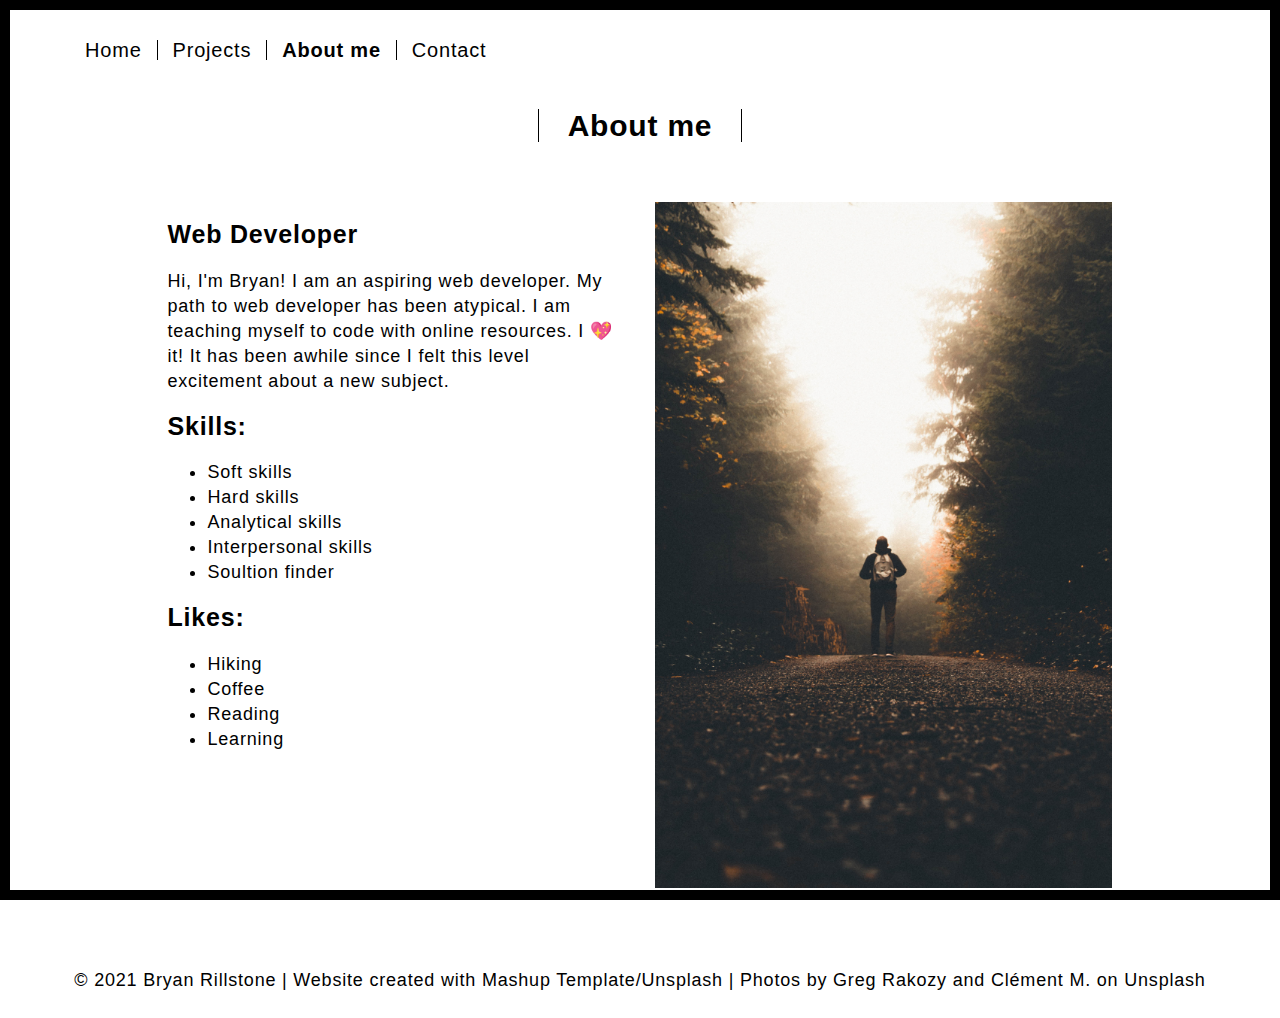
<file: about.html>
<!DOCTYPE html>
<html lang="en">

<head>
  <meta charset="UTF-8">
  <meta content="IE=edge" http-equiv="X-UA-Compatible">
  <meta content="width=device-width,initial-scale=1" name="viewport">
  <meta content="description" name="description">
  <meta name="google" content="notranslate" />
  <meta content="Mashup templates have been developped by Orson.io team" name="author">

  <!-- Disable tap highlight on IE -->
  <meta name="msapplication-tap-highlight" content="no">
  
  <link rel="apple-touch-icon" sizes="180x180" href="./assets/images/apple-icon-180x180.png">
  <link href="./assets/images/favicon.ico" rel="icon">

  <title>Bryan - Web Dev</title>  

<link href="./main.3f6952e4.css" rel="stylesheet"></head>

<body class="">
<div id="site-border-left"></div>
<div id="site-border-right"></div>
<div id="site-border-top"></div>
<div id="site-border-bottom"></div>
 <!-- Add your content of header -->
<header>
  <nav class="navbar  navbar-fixed-top navbar-default">
    <div class="container">
        <button type="button" class="navbar-toggle collapsed" data-toggle="collapse" data-target="#navbar-collapse" aria-expanded="false">
          <span class="sr-only">Toggle navigation</span>
          <span class="icon-bar"></span>
          <span class="icon-bar"></span>
          <span class="icon-bar"></span>
        </button>

      <div class="collapse navbar-collapse" id="navbar-collapse">
        <ul class="nav navbar-nav ">
          <li><a href="./index.html" title="">Home</a></li>
          <li><a href="./works.html" title="">Projects</a></li>
          <li><a href="./about.html" title="">About me</a></li>
          <li><a href="./contact.html" title="">Contact</a></li>
        </ul>


      </div> 
    </div>
  </nav>
</header>

<div class="section-container">
    <div class="container">
      <div class="row">
        <div class="col-xs-12">
          <div class="section-container-spacer text-center">
            <h1 class="h2">About me</h1>
          </div>
          
          <div class="row">
            <div class="col-md-10 col-md-offset-1">
              <div class="row">
                <div class="col-xs-12 col-md-6">
                  <h3>Web Developer</h3>
                  <p>
                    Hi, I'm Bryan! I am an aspiring web developer. My path to web developer has 
                    been atypical. I am teaching myself to code with online resources. I &#128150 
                    it! It has been awhile since I felt this level excitement 
                    about a new subject.
                  </p>
                  <h3 class="template-title-example">Skills:</h3>
                  <ul>
                    <li>Soft skills</li>
                    <li>Hard skills</li>
                    <li>Analytical skills</li>
                    <li>Interpersonal skills</li>
                    <li>Soultion finder</li>
                  </ul>
                  <h3>Likes:</h3>
                  <ul>
                    <li>Hiking</li>
                    <li>Coffee</li>
                    <li>Reading</li>
                    <li>Learning</li>
                  </ul>
                </div>
                <div class="col-xs-12 col-md-6">
                  <img src="./assets/images/hiker.jpg" class="img-responsive" alt="">
                </div>
              </div>
            </div>
          </div>
       </div>
      </div>
    </div>
  </div>


<footer class="footer-container text-center">
  <div class="container">
    <div class="row">
      <div class="col-xs-12">
        <p class="footer-p">
          © 2021 Bryan Rillstone | 
          Website created with <a href="http://www.mashup-template.com/" title="Create website with free html template">Mashup Template</a>/<a href="https://www.unsplash.com/" title="Beautiful Free Images">Unsplash</a> | Photos by <a href="https://unsplash.com/@grakozy?utm_source=unsplash&utm_medium=referral&utm_content=creditCopyText">Greg Rakozy</a> and <a href="https://unsplash.com/@cmreflections?utm_source=unsplash&utm_medium=referral&utm_content=creditCopyText">Clément M.</a> on <a href="https://unsplash.com/s/photos/hiker?utm_source=unsplash&utm_medium=referral&utm_content=creditCopyText">Unsplash</a>
        </p>
      </div>
    </div>
  </div>
</footer>

<script>
  document.addEventListener("DOMContentLoaded", function (event) {
     navActivePage();
  });
</script>

<!-- Google Analytics: change UA-XXXXX-X to be your site's ID 

<script>
  (function (i, s, o, g, r, a, m) {
    i['GoogleAnalyticsObject'] = r; i[r] = i[r] || function () {
      (i[r].q = i[r].q || []).push(arguments)
    }, i[r].l = 1 * new Date(); a = s.createElement(o),
      m = s.getElementsByTagName(o)[0]; a.async = 1; a.src = g; m.parentNode.insertBefore(a, m)
  })(window, document, 'script', '//www.google-analytics.com/analytics.js', 'ga');
  ga('create', 'UA-XXXXX-X', 'auto');
  ga('send', 'pageview');
</script>

--> <script type="text/javascript" src="./main.70a66962.js"></script></body>

</html>
</file>
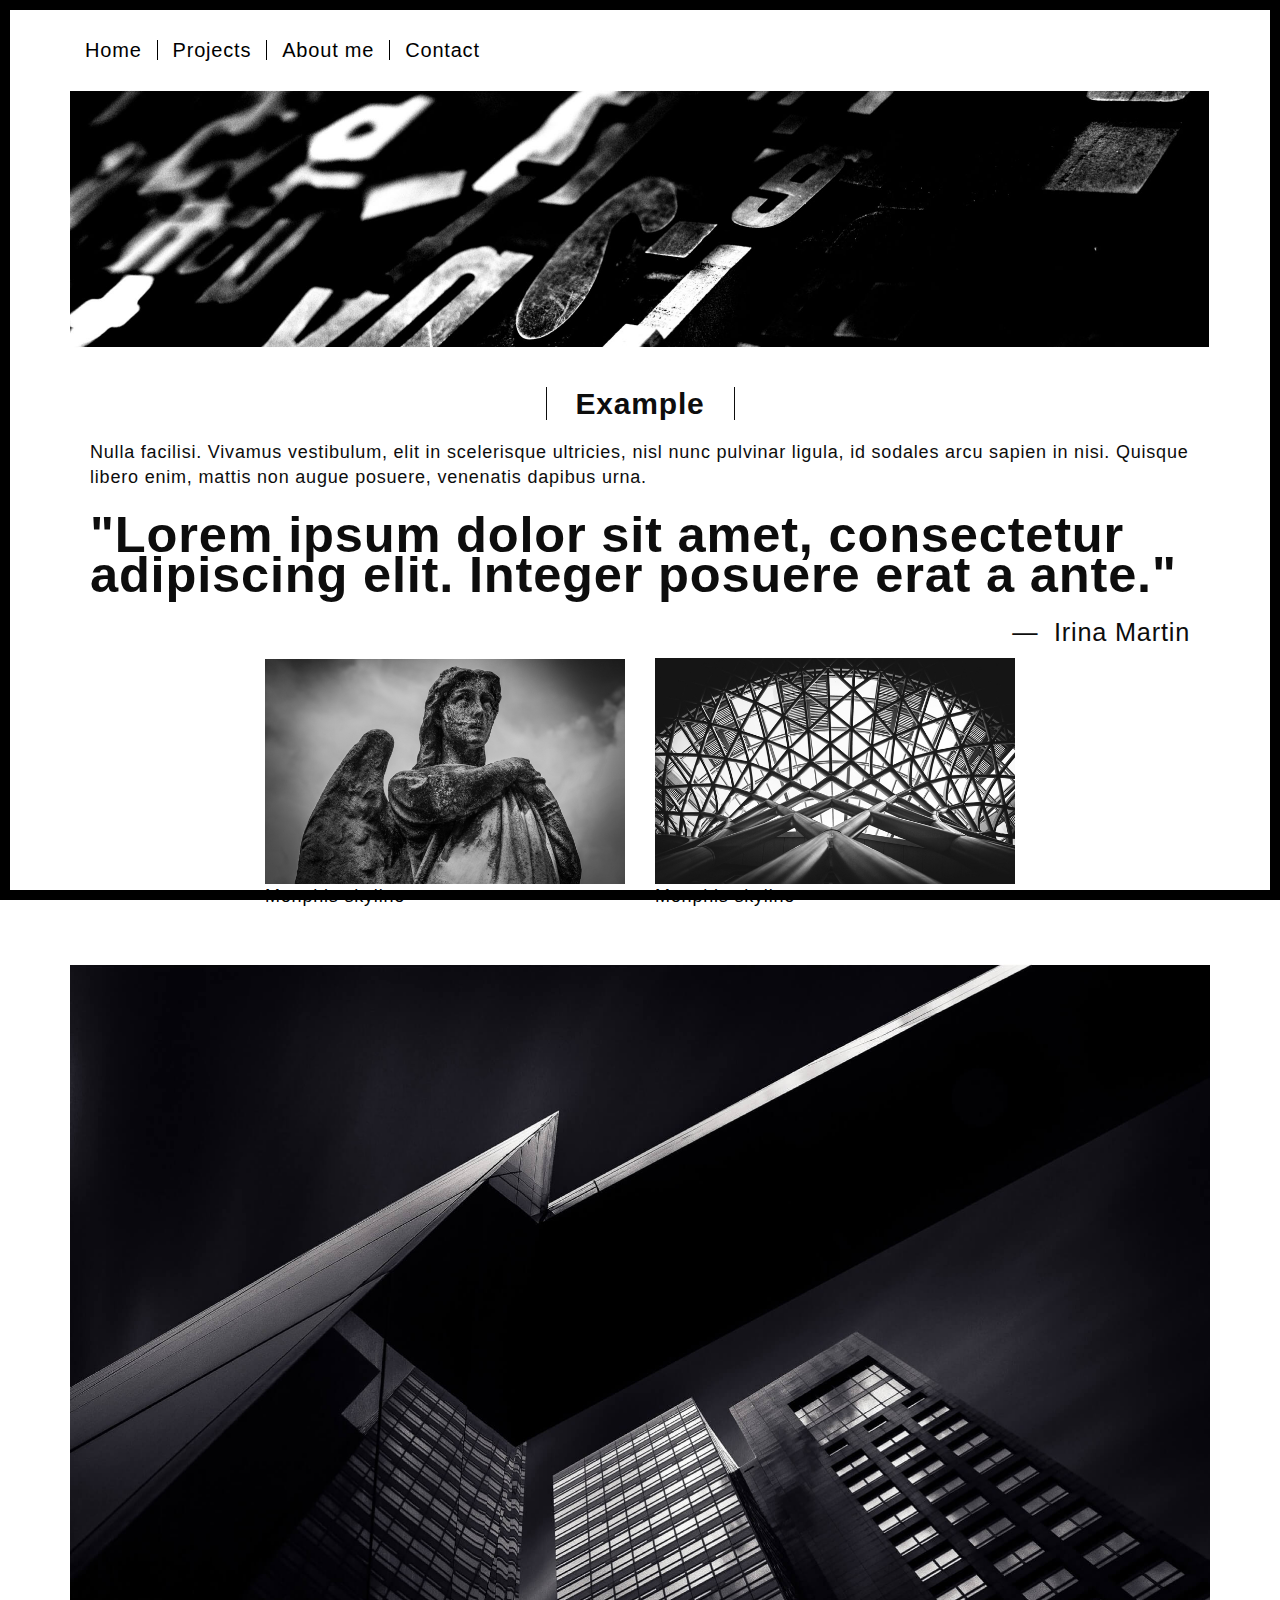
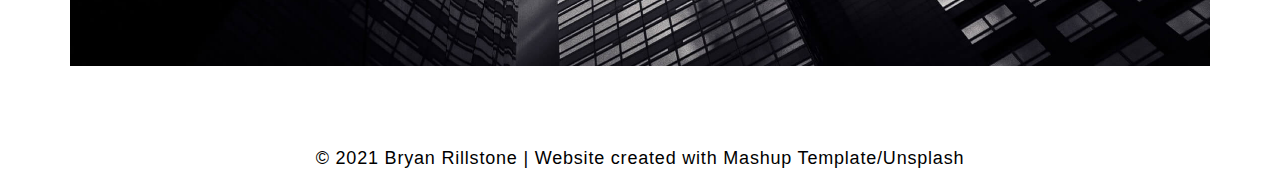
<file: work.html>
<!DOCTYPE html>
<html lang="en">

<head>
  <meta charset="UTF-8">
  <meta content="IE=edge" http-equiv="X-UA-Compatible">
  <meta content="width=device-width,initial-scale=1" name="viewport">
  <meta content="description" name="description">
  <meta name="google" content="notranslate" />
  <meta content="Mashup templates have been developped by Orson.io team" name="author">

  <!-- Disable tap highlight on IE -->
  <meta name="msapplication-tap-highlight" content="no">
  
  <link rel="apple-touch-icon" sizes="180x180" href="./assets/apple-icon-180x180.png">
  <link href="./assets/favicon.ico" rel="icon">

  <title>Bryan - Web Dev</title>  

<link href="./main.3f6952e4.css" rel="stylesheet"></head>

<body class="">
<div id="site-border-left"></div>
<div id="site-border-right"></div>
<div id="site-border-top"></div>
<div id="site-border-bottom"></div>
<!-- Add your content of header -->
<header>
  <nav class="navbar  navbar-fixed-top navbar-default">
    <div class="container">
        <button type="button" class="navbar-toggle collapsed" data-toggle="collapse" data-target="#navbar-collapse" aria-expanded="false">
          <span class="sr-only">Toggle navigation</span>
          <span class="icon-bar"></span>
          <span class="icon-bar"></span>
          <span class="icon-bar"></span>
        </button>

      <div class="collapse navbar-collapse" id="navbar-collapse">
        <ul class="nav navbar-nav ">
          <li><a href="./index.html" title="">Home</a></li>
          <li><a href="./works.html" title="">Projects</a></li>
          <li><a href="./about.html" title="">About me</a></li>
          <li><a href="./contact.html" title="">Contact</a></li>
        </ul>
      </div> 
    </div>
  </nav>
</header>
<div class="section-container">
  <div class="container">
    <div class="row">
      <div class="col-xs-12">
        <img src="./assets/images/work001-01.jpg" class="img-responsive" alt="">
        <div class="card-container">
          <div class="text-center">
            <h1 class="h2">Example</h1>
          </div>
          <p>Nulla facilisi. Vivamus vestibulum, elit in scelerisque ultricies, nisl nunc pulvinar ligula, id sodales arcu sapien in nisi. Quisque libero enim, mattis non augue posuere, venenatis dapibus urna.</p>

          <blockquote>
            <p>"Lorem ipsum dolor sit amet, consectetur adipiscing elit. Integer posuere erat a ante."</p>
            <small class="pull-right">Irina Martin</small>
          </blockquote>
        </div>
      </div>

      
      
      <div class="col-md-8 col-md-offset-2 section-container-spacer">
        <div class="row">
          <div class="col-xs-12 col-md-6">
            <img src="./assets/images/work001-02.jpg" class="img-responsive" alt="">
            <p>Menphis skyline</p>
          </div>
          <div class="col-xs-12 col-md-6">
            <img src="./assets/images/work001-03.jpg" class="img-responsive" alt="">
            <p>Menphis skyline</p>
          </div>
        </div>
      </div>

      <div class="col-xs-12">
        <img src="./assets/images/work001-04.jpg" class="img-responsive" alt="">
      </div>

    </div>
  </div>
</div>


<footer class="footer-container text-center">
  <div class="container">
    <div class="row">
      <div class="col-xs-12">
        <p  class="footer-p">© 2021 Bryan Rillstone | Website created with <a href="http://www.mashup-template.com/" title="Create website with free html template">Mashup Template</a>/<a href="https://www.unsplash.com/" title="Beautiful Free Images">Unsplash</a></p>
      </div>
    </div>
  </div>
</footer>

<script>
  document.addEventListener("DOMContentLoaded", function (event) {
     navActivePage();
  });
</script>

<!-- Google Analytics: change UA-XXXXX-X to be your site's ID 

<script>
  (function (i, s, o, g, r, a, m) {
    i['GoogleAnalyticsObject'] = r; i[r] = i[r] || function () {
      (i[r].q = i[r].q || []).push(arguments)
    }, i[r].l = 1 * new Date(); a = s.createElement(o),
      m = s.getElementsByTagName(o)[0]; a.async = 1; a.src = g; m.parentNode.insertBefore(a, m)
  })(window, document, 'script', '//www.google-analytics.com/analytics.js', 'ga');
  ga('create', 'UA-XXXXX-X', 'auto');
  ga('send', 'pageview');
</script>

--> <script type="text/javascript" src="./main.70a66962.js"></script></body>

</html>
</file>
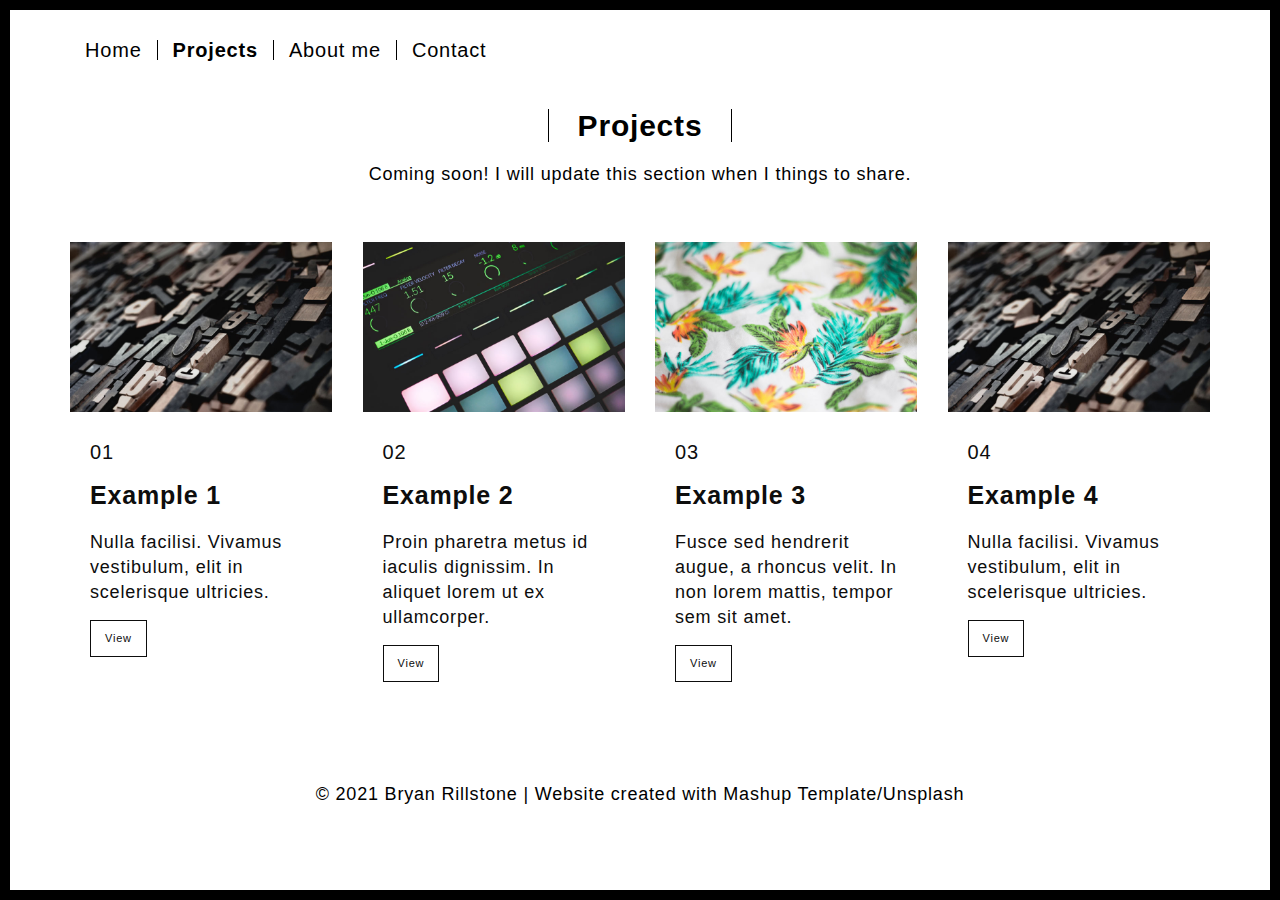
<file: works.html>
<!DOCTYPE html>
<html lang="en">

<head>
  <meta charset="UTF-8">
  <meta content="IE=edge" http-equiv="X-UA-Compatible">
  <meta content="width=device-width,initial-scale=1" name="viewport">
  <meta content="description" name="description">
  <meta name="google" content="notranslate" />
  <meta content="Mashup templates have been developped by Orson.io team" name="author">

  <!-- Disable tap highlight on IE -->
  <meta name="msapplication-tap-highlight" content="no">
  
  <link rel="apple-touch-icon" sizes="180x180" href="./assets/apple-icon-180x180.png">
  <link href="./assets/favicon.ico" rel="icon">

  <title>Bryan - Web Dev</title>  

<link href="./main.3f6952e4.css" rel="stylesheet"></head>

<body class="">
<div id="site-border-left"></div>
<div id="site-border-right"></div>
<div id="site-border-top"></div>
<div id="site-border-bottom"></div>
 <!-- Add your content of header -->
<header>
  <nav class="navbar  navbar-fixed-top navbar-default">
    <div class="container">
        <button type="button" class="navbar-toggle collapsed" data-toggle="collapse" data-target="#navbar-collapse" aria-expanded="false">
          <span class="sr-only">Toggle navigation</span>
          <span class="icon-bar"></span>
          <span class="icon-bar"></span>
          <span class="icon-bar"></span>
        </button>

      <div class="collapse navbar-collapse" id="navbar-collapse">
        <ul class="nav navbar-nav ">
          <li><a href="./index.html" title="">Home</a></li>
          <li><a href="./works.html" title="">Projects</a></li>
          <li><a href="./about.html" title="">About me</a></li>
          <li><a href="./contact.html" title="">Contact</a></li>
        </ul>
      </div> 
    </div>
  </nav>
</header>

<div class="section-container">
  <div class="container">
    <div class="row">
      <div class="col-sm-8 col-sm-offset-2 section-container-spacer">
        <div class="text-center">
          <h1 class="h2">Projects</h1>
          <p>
            Coming soon! I will update this section when I things to share.
          </p>
        </div>
      </div>
      <div class="col-md-12">
      <div id="myCarousel" class="carousel slide projects-carousel">
        <!-- Carousel items -->
        <div class="carousel-inner">
            <div class="item active">
                <div class="row">
                    <div class="col-sm-3">
                      <a href="./work.html" title="" class="black-image-project-hover">
                        <img src="./assets/images/work01-hover.jpg" alt="" class="img-responsive">
                      </a>
                      <div class="card-container card-container-lg">
                        <h4>01</h4>
                        <h3>Example 1</h3>
                        <p>
                          Nulla facilisi. Vivamus vestibulum, elit in scelerisque ultricies.
                        </p>
                        <a href="./work.html" title="" class="btn btn-default">View</a>
                      </div>
                    </div>
                    <div class="col-sm-3">
                      <a href="./work.html" title="" class="black-image-project-hover">
                        <img src="./assets/images/work02-hover.jpg" alt="" class="img-responsive">
                      </a>
                      <div class="card-container card-container-lg">
                        <h4>02</h4>
                        <h3>Example 2</h3>
                        <p>Proin pharetra metus id iaculis dignissim. In aliquet lorem ut ex ullamcorper.</p>
                        <a href="./work.html" title="" class="btn btn-default">View</a>
                      </div>
                    </div>
                    <div class="col-sm-3">
                      <a href="./work.html" title="" class="black-image-project-hover">
                        <img src="./assets/images/work03-hover.jpg" alt="" class="img-responsive">
                      </a>
                      <div class="card-container card-container-lg">
                        <h4>03</h4>
                        <h3>Example 3</h3>
                        <p>Fusce sed hendrerit augue, a rhoncus velit. In non lorem mattis, tempor sem sit amet.</p>
                        <a href="./work.html" title="" class="btn btn-default">View</a>
                      </div>
                    </div>
                    <div class="col-sm-3">
                      <a href="./work.html" title="" class="black-image-project-hover">
                        <img src="./assets/images/work01-hover.jpg" alt="" class="img-responsive">
                      </a>
                      <div class="card-container card-container-lg">
                        <h4>04</h4>
                        <h3>Example 4</h3>
                        <p>
                          Nulla facilisi. Vivamus vestibulum, elit in scelerisque ultricies.
                        </p>
                        <a href="./work.html" title="" class="btn btn-default">View</a>
                      </div>
                    </div>
                </div>
                <!--/row-->
            </div>
            <!--/item-->
        </div>
        <!--/carousel-inner--> 
     </div>
    <!--/myCarousel-->
    </div>
    </div>
  </div>
</div>


<footer class="footer-container text-center">
  <div class="container">
    <div class="row">
      <div class="col-xs-12">
        <p>© 2021 Bryan Rillstone | Website created with <a href="http://www.mashup-template.com/" title="Create website with free html template">Mashup Template</a>/<a href="https://www.unsplash.com/" title="Beautiful Free Images">Unsplash</a></p>
      </div>
    </div>
  </div>
</footer>

<script>
  document.addEventListener("DOMContentLoaded", function (event) {
     navActivePage();
  });
</script>

<!-- Google Analytics: change UA-XXXXX-X to be your site's ID 

<script>
  (function (i, s, o, g, r, a, m) {
    i['GoogleAnalyticsObject'] = r; i[r] = i[r] || function () {
      (i[r].q = i[r].q || []).push(arguments)
    }, i[r].l = 1 * new Date(); a = s.createElement(o),
      m = s.getElementsByTagName(o)[0]; a.async = 1; a.src = g; m.parentNode.insertBefore(a, m)
  })(window, document, 'script', '//www.google-analytics.com/analytics.js', 'ga');
  ga('create', 'UA-XXXXX-X', 'auto');
  ga('send', 'pageview');
</script>

--> <script type="text/javascript" src="./main.70a66962.js"></script></body>

</html>
</file>
<file: main.3f6952e4.css>
@import url(https://fonts.googleapis.com/css?family=Roboto:900|Roboto + Mono:300, 
    400, 
    700);
@import url(https://maxcdn.bootstrapcdn.com/font-awesome/4.7.0/css/font-awesome.min.css);

html {
    font-family: sans-serif;
    -ms-text-size-adjust: 100%;
    -webkit-text-size-adjust: 100%;
}
body {
    margin: 0;
}
article,
aside,
details,
figcaption,
figure,
footer,
header,
hgroup,
main,
menu,
nav,
section,
summary {
    display: block;
}
audio,
canvas,
progress,
video {
    display: inline-block;
    vertical-align: baseline;
}
audio:not([controls]) {
    display: none;
    height: 0;
}
[hidden],
template {
    display: none;
}
a {
    background-color: transparent;
    text-decoration: none;
    color: #000;
}
a:active,
a:hover {
    outline: 0;
}
abbr[title] {
    border-bottom: 1px dotted;
}
b,
strong {
    font-weight: 700;
}
dfn {
    font-style: italic;
}
h1 {
    font-size: 2em;
    margin: 0.67em 0;
}
mark {
    background: #ff0;
    color: #000;
}
small {
    font-size: 80%;
}
sub,
sup {
    font-size: 75%;
    line-height: 0;
    position: relative;
    vertical-align: baseline;
}
sup {
    top: -0.5em;
}
sub {
    bottom: -0.25em;
}
img {
    border: 0;
}
svg:not(:root) {
    overflow: hidden;
}
figure {
    margin: 1em 40px;
}
hr {
    box-sizing: content-box;
    height: 0;
}
pre {
    overflow: auto;
}
code,
kbd,
pre,
samp {
    font-family: monospace, monospace;
    font-size: 1em;
}
button,
input,
optgroup,
select,
textarea {
    color: inherit;
    font: inherit;
    margin: 0;
}
button {
    overflow: visible;
}
button,
select {
    text-transform: none;
}
button,
html input[type="button"],
input[type="reset"],
input[type="submit"] {
    -webkit-appearance: button;
    cursor: pointer;
}
button[disabled],
html input[disabled] {
    cursor: default;
}
button::-moz-focus-inner,
input::-moz-focus-inner {
    border: 0;
    padding: 0;
}
input {
    line-height: normal;
}
input[type="checkbox"],
input[type="radio"] {
    box-sizing: border-box;
    padding: 0;
}
input[type="number"]::-webkit-inner-spin-button,
input[type="number"]::-webkit-outer-spin-button {
    height: auto;
}
input[type="search"] {
    -webkit-appearance: textfield;
    box-sizing: content-box;
}
input[type="search"]::-webkit-search-cancel-button,
input[type="search"]::-webkit-search-decoration {
    -webkit-appearance: none;
}
fieldset {
    border: 1px solid silver;
    margin: 0 2px;
    padding: 0.35em 0.625em 0.75em;
}
textarea {
    overflow: auto;
}
optgroup {
    font-weight: 700;
}
table {
    border-collapse: collapse;
    border-spacing: 0;
}
td,
th {
    padding: 0;
}

/*! Source: https://github.com/h5bp/html5-boilerplate/blob/master/src/css/main.css */
@media print {
    *,
    :after,
    :before {
        background: transparent !important;
        color: #000 !important;
        box-shadow: none !important;
        text-shadow: none !important;
    }
    a,
    a:visited {
        text-decoration: underline;
    }
    a[href]:after {
        content: " (" attr(href) ")";
    }
    abbr[title]:after {
        content: " (" attr(title) ")";
    }
    a[href^="#"]:after,
    a[href^="javascript:"]:after {
        content: "";
    }
    blockquote,
    pre {
        border: 1px solid #999;
        page-break-inside: avoid;
    }
    thead {
        display: table-header-group;
    }
    img,
    tr {
        page-break-inside: avoid;
    }
    img {
        max-width: 100% !important;
    }
    h2,
    h3,
    p {
        orphans: 3;
        widows: 3;
    }
    h2,
    h3 {
        page-break-after: avoid;
    }
    .navbar {
        display: none;
    }
    .btn > .caret,
    .dropup > .btn > .caret {
        border-top-color: #000 !important;
    }
    .label {
        border: 1px solid #000;
    }
    .table {
        border-collapse: collapse !important;
    }
    .table td,
    .table th {
        background-color: #fff !important;
    }
    .table-bordered td,
    .table-bordered th {
        border: 1px solid #ddd !important;
    }
}
*,
:after,
:before {
    -webkit-box-sizing: border-box;
    -moz-box-sizing: border-box;
    box-sizing: border-box;
}
html {
    font-size: 10px;
    -webkit-tap-highlight-color: transparent;
}
body {
    font-family: Roboto Mono, Helvetica, Arial, sans-serif;
    font-size: 18px;
    line-height: 1.78;
    color: #000;
    background-color: #fff;
}
button,
input,
select,
textarea {
    font-family: inherit;
    font-size: inherit;
    line-height: inherit;
}

a:focus,
a:hover {
    color: #2c2c2e;
    text-decoration: underline;
}
a:focus {
    outline: 5px auto -webkit-focus-ring-color;
    outline-offset: -2px;
}
figure {
    margin: 0;
}
img {
    vertical-align: middle;
}
.img-responsive {
    display: block;
    max-width: 100%;
    height: auto;
}
.img-rounded {
    border-radius: 0;
}
.img-thumbnail {
    padding: 4px;
    line-height: 1.78;
    background-color: #fff;
    border: 1px solid #ddd;
    border-radius: 0;
    -webkit-transition: all 0.2s ease-in-out;
    -o-transition: all 0.2s ease-in-out;
    transition: all 0.2s ease-in-out;
    display: inline-block;
    max-width: 100%;
    height: auto;
}
.img-circle {
    border-radius: 50%;
}
hr {
    margin-top: 19px;
    margin-bottom: 19px;
    border: 0;
    border-top: 1px solid #eee;
}
.sr-only {
    position: absolute;
    width: 1px;
    height: 1px;
    margin: -1px;
    padding: 0;
    overflow: hidden;
    clip: rect(0, 0, 0, 0);
    border: 0;
}
.sr-only-focusable:active,
.sr-only-focusable:focus {
    position: static;
    width: auto;
    height: auto;
    margin: 0;
    overflow: visible;
    clip: auto;
}
[role="button"] {
    cursor: pointer;
}
.h1,
.h2,
.h3,
.h4,
.h5,
.h6,
h1,
h2,
h3,
h4,
h5,
h6 {
    font-family: Roboto Mono, Helvetica, Arial, sans-serif;
    font-weight: 700;
    line-height: 1.1;
    color: #000;
}
.h1 .small,
.h1 small,
.h2 .small,
.h2 small,
.h3 .small,
.h3 small,
.h4 .small,
.h4 small,
.h5 .small,
.h5 small,
.h6 .small,
.h6 small,
h1 .small,
h1 small,
h2 .small,
h2 small,
h3 .small,
h3 small,
h4 .small,
h4 small,
h5 .small,
h5 small,
h6 .small,
h6 small {
    font-weight: 400;
    line-height: 1;
    color: #777;
}
.h1,
.h2,
.h3,
h1,
h2,
h3 {
    margin-top: 19px;
    margin-bottom: 9.5px;
}
.h1 .small,
.h1 small,
.h2 .small,
.h2 small,
.h3 .small,
.h3 small,
h1 .small,
h1 small,
h2 .small,
h2 small,
h3 .small,
h3 small {
    font-size: 75%;
}
.h4,
.h5,
.h6,
h4,
h5,
h6 {
    margin-top: 9.5px;
    margin-bottom: 9.5px;
}
.h4 .small,
.h4 small,
.h5 .small,
.h5 small,
.h6 .small,
.h6 small,
h4 .small,
h4 small,
h5 .small,
h5 small,
h6 .small,
h6 small {
    font-size: 75%;
}
.h1,
h1 {
    font-size: 70px;
}
@media screen and (max-width: 768px) {
    h1 {
      font-size: 55px;
    }
}
.h2,
h2 {
    font-size: 30px;
}
.h3,
h3 {
    font-size: 20px;
}
.h4,
.h5,
h4,
h5 {
    font-size: 11px;
}
.h6,
h6 {
    font-size: 10px;
}
p {
    margin: 0 0 9.5px;
}
.lead {
    margin-bottom: 19px;
    font-size: 12px;
    font-weight: 300;
    line-height: 1.4;
}
@media (min-width: 768px) {
    .lead {
        font-size: 16.5px;
    }
}
.small,
small {
    font-size: 90%;
}
.mark,
mark {
    background-color: #fcf8e3;
    padding: 0.2em;
}
.text-left {
    text-align: left;
}
.text-right {
    text-align: right;
}
.text-center {
    text-align: center;
}
.text-justify {
    text-align: justify;
}
.text-nowrap {
    white-space: nowrap;
}
.text-lowercase {
    text-transform: lowercase;
}
.initialism,
.text-uppercase {
    text-transform: uppercase;
}
.text-capitalize {
    text-transform: capitalize;
}
.text-muted {
    color: #777;
}
.text-primary {
    color: #001aff;
}
a.text-primary:focus,
a.text-primary:hover {
    color: #0015cc;
}
.text-success {
    color: #fff;
}
a.text-success:focus,
a.text-success:hover {
    color: #e6e6e6;
}
.text-info {
    color: #31708f;
}
a.text-info:focus,
a.text-info:hover {
    color: #245269;
}
.text-warning {
    color: #8a6d3b;
}
a.text-warning:focus,
a.text-warning:hover {
    color: #66512c;
}
.text-danger {
    color: #fff;
}
a.text-danger:focus,
a.text-danger:hover {
    color: #e6e6e6;
}
.bg-primary {
    color: #fff;
    background-color: #001aff;
}
a.bg-primary:focus,
a.bg-primary:hover {
    background-color: #0015cc;
}
.bg-success,
a.bg-success:focus,
a.bg-success:hover {
    background-color: #000;
}
.bg-info {
    background-color: #d9edf7;
}
a.bg-info:focus,
a.bg-info:hover {
    background-color: #afd9ee;
}
.bg-warning {
    background-color: #fcf8e3;
}
a.bg-warning:focus,
a.bg-warning:hover {
    background-color: #f7ecb5;
}
.bg-danger {
    background-color: red;
}
a.bg-danger:focus,
a.bg-danger:hover {
    background-color: #c00;
}
.page-header {
    padding-bottom: 8.5px;
    margin: 38px 0 19px;
    border-bottom: 1px solid #eee;
}
ol,
ul {
    margin-top: 0;
    margin-bottom: 9.5px;
}
ol ol,
ol ul,
ul ol,
ul ul {
    margin-bottom: 0;
}
.list-inline,
.list-unstyled {
    padding-left: 0;
    list-style: none;
}
.list-inline {
    margin-left: -5px;
}
.list-inline > li {
    display: inline-block;
    padding-left: 5px;
    padding-right: 5px;
}
dl {
    margin-top: 0;
    margin-bottom: 19px;
}
dd,
dt {
    line-height: 1.78;
}
dt {
    font-weight: 700;
}
dd {
    margin-left: 0;
}
.dl-horizontal dd:after,
.dl-horizontal dd:before {
    content: " ";
    display: table;
}
.dl-horizontal dd:after {
    clear: both;
}
@media (min-width: 768px) {
    .dl-horizontal dt {
        float: left;
        width: 160px;
        clear: left;
        text-align: right;
        overflow: hidden;
        text-overflow: ellipsis;
        white-space: nowrap;
    }
    .dl-horizontal dd {
        margin-left: 180px;
    }
}
abbr[data-original-title],
abbr[title] {
    cursor: help;
    border-bottom: 1px dotted #777;
}
.initialism {
    font-size: 90%;
}
blockquote {
    padding: 9.5px 19px;
    margin: 0 0 19px;
    font-size: 13.75px;
    border-left: 5px solid #eee;
}
blockquote ol:last-child,
blockquote p:last-child,
blockquote ul:last-child {
    margin-bottom: 0;
}
blockquote .small,
blockquote footer,
blockquote small {
    display: block;
    font-size: 80%;
    line-height: 1.78;
    color: #777;
}
blockquote .small:before,
blockquote footer:before,
blockquote small:before {
    content: "\2014   \A0";
}
.blockquote-reverse,
blockquote.pull-right {
    padding-right: 15px;
    padding-left: 0;
    border-right: 5px solid #eee;
    border-left: 0;
    text-align: right;
}
.blockquote-reverse .small:before,
.blockquote-reverse footer:before,
.blockquote-reverse small:before,
blockquote.pull-right .small:before,
blockquote.pull-right footer:before,
blockquote.pull-right small:before {
    content: "";
}
.blockquote-reverse .small:after,
.blockquote-reverse footer:after,
.blockquote-reverse small:after,
blockquote.pull-right .small:after,
blockquote.pull-right footer:after,
blockquote.pull-right small:after {
    content: "\A0   \2014";
}
address {
    margin-bottom: 19px;
    font-style: normal;
    line-height: 1.78;
}
code,
kbd,
pre,
samp {
    font-family: Menlo, Monaco, Consolas, Courier New, monospace;
}
code {
    color: #c7254e;
    background-color: #f9f2f4;
}
code,
kbd {
    padding: 2px 4px;
    font-size: 90%;
    border-radius: 0;
}
kbd {
    color: #fff;
    background-color: #333;
    box-shadow: inset 0 -1px 0 rgba(0, 0, 0, 0.25);
}
kbd kbd {
    padding: 0;
    font-size: 100%;
    font-weight: 700;
    box-shadow: none;
}
pre {
    display: block;
    padding: 9px;
    margin: 0 0 9.5px;
    font-size: 10px;
    line-height: 1.78;
    word-break: break-all;
    word-wrap: break-word;
    color: #333;
    background-color: #f5f5f5;
    border: 1px solid #ccc;
    border-radius: 0;
}
pre code {
    padding: 0;
    font-size: inherit;
    color: inherit;
    white-space: pre-wrap;
    background-color: transparent;
    border-radius: 0;
}
.pre-scrollable {
    max-height: 340px;
    overflow-y: scroll;
}
.container {
    margin-right: auto;
    margin-left: auto;
    padding-left: 15px;
    padding-right: 15px;
}
.container:after,
.container:before {
    content: " ";
    display: table;
}
.container:after {
    clear: both;
}
@media (min-width: 768px) {
    .container {
        width: 750px;
    }
}
@media (min-width: 992px) {
    .container {
        width: 970px;
    }
}
@media (min-width: 1200px) {
    .container {
        width: 1170px;
    }
}
.container-fluid {
    margin-right: auto;
    margin-left: auto;
    padding-left: 15px;
    padding-right: 15px;
}
.container-fluid:after,
.container-fluid:before {
    content: " ";
    display: table;
}
.container-fluid:after {
    clear: both;
}
.row {
    margin-left: -15px;
    margin-right: -15px;
}
.row:after,
.row:before {
    content: " ";
    display: table;
}
.row:after {
    clear: both;
}
.col-lg-1,
.col-lg-2,
.col-lg-3,
.col-lg-4,
.col-lg-5,
.col-lg-6,
.col-lg-7,
.col-lg-8,
.col-lg-9,
.col-lg-10,
.col-lg-11,
.col-lg-12,
.col-md-1,
.col-md-2,
.col-md-3,
.col-md-4,
.col-md-5,
.col-md-6,
.col-md-7,
.col-md-8,
.col-md-9,
.col-md-10,
.col-md-11,
.col-md-12,
.col-sm-1,
.col-sm-2,
.col-sm-3,
.col-sm-4,
.col-sm-5,
.col-sm-6,
.col-sm-7,
.col-sm-8,
.col-sm-9,
.col-sm-10,
.col-sm-11,
.col-sm-12,
.col-xs-1,
.col-xs-2,
.col-xs-3,
.col-xs-4,
.col-xs-5,
.col-xs-6,
.col-xs-7,
.col-xs-8,
.col-xs-9,
.col-xs-10,
.col-xs-11,
.col-xs-12 {
    position: relative;
    min-height: 1px;
    padding-left: 15px;
    padding-right: 15px;
}

.col-xs-1,
.col-xs-2,
.col-xs-3,
.col-xs-4,
.col-xs-5,
.col-xs-6,
.col-xs-7,
.col-xs-8,
.col-xs-9,
.col-xs-10,
.col-xs-11,
.col-xs-12 {
    float: left;
}
.col-xs-1 {
    width: 8.33333%;
}
.col-xs-2 {
    width: 16.66667%;
}
.col-xs-3 {
    width: 25%;
}
.col-xs-4 {
    width: 33.33333%;
}
.col-xs-5 {
    width: 41.66667%;
}
.col-xs-6 {
    width: 50%;
}
.col-xs-7 {
    width: 58.33333%;
}
.col-xs-8 {
    width: 66.66667%;
}
.col-xs-9 {
    width: 75%;
}
.col-xs-10 {
    width: 83.33333%;
}
.col-xs-11 {
    width: 91.66667%;
}
.col-xs-12 {
    width: 100%;
}
.col-xs-pull-0 {
    right: auto;
}
.col-xs-pull-1 {
    right: 8.33333%;
}
.col-xs-pull-2 {
    right: 16.66667%;
}
.col-xs-pull-3 {
    right: 25%;
}
.col-xs-pull-4 {
    right: 33.33333%;
}
.col-xs-pull-5 {
    right: 41.66667%;
}
.col-xs-pull-6 {
    right: 50%;
}
.col-xs-pull-7 {
    right: 58.33333%;
}
.col-xs-pull-8 {
    right: 66.66667%;
}
.col-xs-pull-9 {
    right: 75%;
}
.col-xs-pull-10 {
    right: 83.33333%;
}
.col-xs-pull-11 {
    right: 91.66667%;
}
.col-xs-pull-12 {
    right: 100%;
}
.col-xs-push-0 {
    left: auto;
}
.col-xs-push-1 {
    left: 8.33333%;
}
.col-xs-push-2 {
    left: 16.66667%;
}
.col-xs-push-3 {
    left: 25%;
}
.col-xs-push-4 {
    left: 33.33333%;
}
.col-xs-push-5 {
    left: 41.66667%;
}
.col-xs-push-6 {
    left: 50%;
}
.col-xs-push-7 {
    left: 58.33333%;
}
.col-xs-push-8 {
    left: 66.66667%;
}
.col-xs-push-9 {
    left: 75%;
}
.col-xs-push-10 {
    left: 83.33333%;
}
.col-xs-push-11 {
    left: 91.66667%;
}
.col-xs-push-12 {
    left: 100%;
}
.col-xs-offset-0 {
    margin-left: 0;
}
.col-xs-offset-1 {
    margin-left: 8.33333%;
}
.col-xs-offset-2 {
    margin-left: 16.66667%;
}
.col-xs-offset-3 {
    margin-left: 25%;
}
.col-xs-offset-4 {
    margin-left: 33.33333%;
}
.col-xs-offset-5 {
    margin-left: 41.66667%;
}
.col-xs-offset-6 {
    margin-left: 50%;
}
.col-xs-offset-7 {
    margin-left: 58.33333%;
}
.col-xs-offset-8 {
    margin-left: 66.66667%;
}
.col-xs-offset-9 {
    margin-left: 75%;
}
.col-xs-offset-10 {
    margin-left: 83.33333%;
}
.col-xs-offset-11 {
    margin-left: 91.66667%;
}
.col-xs-offset-12 {
    margin-left: 100%;
}
@media (min-width: 768px) {
    .col-sm-1,
    .col-sm-2,
    .col-sm-3,
    .col-sm-5,
    .col-sm-6,
    .col-sm-7,
    .col-sm-9,
    .col-sm-10,
    .col-sm-11,
    .col-sm-12 {
        float: right;
    }
    .col-sm-8,
    .col-sm-4,
    .col-sm-3 {
        float: left;
    }
    .col-sm-1 {
        width: 8.33333%;
    }
    .col-sm-2 {
        width: 16.66667%;
    }
    .col-sm-3 {
        width: 25%;
    }
    .col-sm-4 {
        width: 33.33333%;
    }
    .col-sm-5 {
        width: 41.66667%;
    }
    .col-sm-6 {
        width: 50%;
    }
    .col-sm-7 {
        width: 58.33333%;
    }
    .col-sm-8 {
        width: 66.66667%;
    }
    .col-sm-9 {
        width: 75%;
    }
    .col-sm-10 {
        width: 83.33333%;
    }
    .col-sm-11 {
        width: 91.66667%;
    }
    .col-sm-12 {
        width: 100%;
    }
    .col-sm-pull-0 {
        right: auto;
    }
    .col-sm-pull-1 {
        right: 8.33333%;
    }
    .col-sm-pull-2 {
        right: 16.66667%;
    }
    .col-sm-pull-3 {
        right: 25%;
    }
    .col-sm-pull-4 {
        right: 33.33333%;
    }
    .col-sm-pull-5 {
        right: 41.66667%;
    }
    .col-sm-pull-6 {
        right: 50%;
    }
    .col-sm-pull-7 {
        right: 58.33333%;
    }
    .col-sm-pull-8 {
        right: 66.66667%;
    }
    .col-sm-pull-9 {
        right: 75%;
    }
    .col-sm-pull-10 {
        right: 83.33333%;
    }
    .col-sm-pull-11 {
        right: 91.66667%;
    }
    .col-sm-pull-12 {
        right: 100%;
    }
    .col-sm-push-0 {
        left: auto;
    }
    .col-sm-push-1 {
        left: 8.33333%;
    }
    .col-sm-push-2 {
        left: 16.66667%;
    }
    .col-sm-push-3 {
        left: 25%;
    }
    .col-sm-push-4 {
        left: 33.33333%;
    }
    .col-sm-push-5 {
        left: 41.66667%;
    }
    .col-sm-push-6 {
        left: 50%;
    }
    .col-sm-push-7 {
        left: 58.33333%;
    }
    .col-sm-push-8 {
        left: 66.66667%;
    }
    .col-sm-push-9 {
        left: 75%;
    }
    .col-sm-push-10 {
        left: 83.33333%;
    }
    .col-sm-push-11 {
        left: 91.66667%;
    }
    .col-sm-push-12 {
        left: 100%;
    }
    .col-sm-offset-0 {
        margin-left: 0;
    }
    .col-sm-offset-1 {
        margin-left: 8.33333%;
    }
    .col-sm-offset-2 {
        margin-left: 16.66667%;
    }
    .col-sm-offset-3 {
        margin-left: 25%;
    }
    .col-sm-offset-4 {
        margin-left: 33.33333%;
    }
    .col-sm-offset-5 {
        margin-left: 41.66667%;
    }
    .col-sm-offset-6 {
        margin-left: 50%;
    }
    .col-sm-offset-7 {
        margin-left: 58.33333%;
    }
    .col-sm-offset-8 {
        margin-left: 66.66667%;
    }
    .col-sm-offset-9 {
        margin-left: 75%;
    }
    .col-sm-offset-10 {
        margin-left: 83.33333%;
    }
    .col-sm-offset-11 {
        margin-left: 91.66667%;
    }
    .col-sm-offset-12 {
        margin-left: 100%;
    }
}
@media (min-width: 992px) {
    .col-md-1,
    .col-md-2,
    .col-md-3,
    .col-md-4,
    .col-md-5,
    .col-md-6,
    .col-md-7,
    .col-md-8,
    .col-md-9,
    .col-md-10,
    .col-md-11,
    .col-md-12 {
        float: left;
    }
    .col-md-1 {
        width: 8.33333%;
    }
    .col-md-2 {
        width: 16.66667%;
    }
    .col-md-3 {
        width: 25%;
    }
    .col-md-4 {
        width: 33.33333%;
    }
    .col-md-5 {
        width: 41.66667%;
    }
    .col-md-6 {
        width: 50%;
    }
    .col-md-7 {
        width: 58.33333%;
    }
    .col-md-8 {
        width: 66.66667%;
    }
    .col-md-9 {
        width: 75%;
    }
    .col-md-10 {
        width: 83.33333%;
    }
    .col-md-11 {
        width: 91.66667%;
    }
    .col-md-12 {
        width: 100%;
    }
    .col-md-pull-0 {
        right: auto;
    }
    .col-md-pull-1 {
        right: 8.33333%;
    }
    .col-md-pull-2 {
        right: 16.66667%;
    }
    .col-md-pull-3 {
        right: 25%;
    }
    .col-md-pull-4 {
        right: 33.33333%;
    }
    .col-md-pull-5 {
        right: 41.66667%;
    }
    .col-md-pull-6 {
        right: 50%;
    }
    .col-md-pull-7 {
        right: 58.33333%;
    }
    .col-md-pull-8 {
        right: 66.66667%;
    }
    .col-md-pull-9 {
        right: 75%;
    }
    .col-md-pull-10 {
        right: 83.33333%;
    }
    .col-md-pull-11 {
        right: 91.66667%;
    }
    .col-md-pull-12 {
        right: 100%;
    }
    .col-md-push-0 {
        left: auto;
    }
    .col-md-push-1 {
        left: 8.33333%;
    }
    .col-md-push-2 {
        left: 16.66667%;
    }
    .col-md-push-3 {
        left: 25%;
    }
    .col-md-push-4 {
        left: 33.33333%;
    }
    .col-md-push-5 {
        left: 41.66667%;
    }
    .col-md-push-6 {
        left: 50%;
    }
    .col-md-push-7 {
        left: 58.33333%;
    }
    .col-md-push-8 {
        left: 66.66667%;
    }
    .col-md-push-9 {
        left: 75%;
    }
    .col-md-push-10 {
        left: 83.33333%;
    }
    .col-md-push-11 {
        left: 91.66667%;
    }
    .col-md-push-12 {
        left: 100%;
    }
    .col-md-offset-0 {
        margin-left: 0;
    }
    .col-md-offset-1 {
        margin-left: 8.33333%;
    }
    .col-md-offset-2 {
        margin-left: 16.66667%;
    }
    .col-md-offset-3 {
        margin-left: 25%;
    }
    .col-md-offset-4 {
        margin-left: 33.33333%;
    }
    .col-md-offset-5 {
        margin-left: 41.66667%;
    }
    .col-md-offset-6 {
        margin-left: 50%;
    }
    .col-md-offset-7 {
        margin-left: 58.33333%;
    }
    .col-md-offset-8 {
        margin-left: 66.66667%;
    }
    .col-md-offset-9 {
        margin-left: 75%;
    }
    .col-md-offset-10 {
        margin-left: 83.33333%;
    }
    .col-md-offset-11 {
        margin-left: 91.66667%;
    }
    .col-md-offset-12 {
        margin-left: 100%;
    }
}
@media (min-width: 1200px) {
    .col-lg-1,
    .col-lg-2,
    .col-lg-3,
    .col-lg-4,
    .col-lg-5,
    .col-lg-6,
    .col-lg-7,
    .col-lg-8,
    .col-lg-9,
    .col-lg-10,
    .col-lg-11,
    .col-lg-12 {
        float: left;
    }
    .col-lg-1 {
        width: 8.33333%;
    }
    .col-lg-2 {
        width: 16.66667%;
    }
    .col-lg-3 {
        width: 25%;
    }
    .col-lg-4 {
        width: 33.33333%;
    }
    .col-lg-5 {
        width: 41.66667%;
    }
    .col-lg-6 {
        width: 50%;
    }
    .col-lg-7 {
        width: 58.33333%;
    }
    .col-lg-8 {
        width: 66.66667%;
    }
    .col-lg-9 {
        width: 75%;
    }
    .col-lg-10 {
        width: 83.33333%;
    }
    .col-lg-11 {
        width: 91.66667%;
    }
    .col-lg-12 {
        width: 100%;
    }
    .col-lg-pull-0 {
        right: auto;
    }
    .col-lg-pull-1 {
        right: 8.33333%;
    }
    .col-lg-pull-2 {
        right: 16.66667%;
    }
    .col-lg-pull-3 {
        right: 25%;
    }
    .col-lg-pull-4 {
        right: 33.33333%;
    }
    .col-lg-pull-5 {
        right: 41.66667%;
    }
    .col-lg-pull-6 {
        right: 50%;
    }
    .col-lg-pull-7 {
        right: 58.33333%;
    }
    .col-lg-pull-8 {
        right: 66.66667%;
    }
    .col-lg-pull-9 {
        right: 75%;
    }
    .col-lg-pull-10 {
        right: 83.33333%;
    }
    .col-lg-pull-11 {
        right: 91.66667%;
    }
    .col-lg-pull-12 {
        right: 100%;
    }
    .col-lg-push-0 {
        left: auto;
    }
    .col-lg-push-1 {
        left: 8.33333%;
    }
    .col-lg-push-2 {
        left: 16.66667%;
    }
    .col-lg-push-3 {
        left: 25%;
    }
    .col-lg-push-4 {
        left: 33.33333%;
    }
    .col-lg-push-5 {
        left: 41.66667%;
    }
    .col-lg-push-6 {
        left: 50%;
    }
    .col-lg-push-7 {
        left: 58.33333%;
    }
    .col-lg-push-8 {
        left: 66.66667%;
    }
    .col-lg-push-9 {
        left: 75%;
    }
    .col-lg-push-10 {
        left: 83.33333%;
    }
    .col-lg-push-11 {
        left: 91.66667%;
    }
    .col-lg-push-12 {
        left: 100%;
    }
    .col-lg-offset-0 {
        margin-left: 0;
    }
    .col-lg-offset-1 {
        margin-left: 8.33333%;
    }
    .col-lg-offset-2 {
        margin-left: 16.66667%;
    }
    .col-lg-offset-3 {
        margin-left: 25%;
    }
    .col-lg-offset-4 {
        margin-left: 33.33333%;
    }
    .col-lg-offset-5 {
        margin-left: 41.66667%;
    }
    .col-lg-offset-6 {
        margin-left: 50%;
    }
    .col-lg-offset-7 {
        margin-left: 58.33333%;
    }
    .col-lg-offset-8 {
        margin-left: 66.66667%;
    }
    .col-lg-offset-9 {
        margin-left: 75%;
    }
    .col-lg-offset-10 {
        margin-left: 83.33333%;
    }
    .col-lg-offset-11 {
        margin-left: 91.66667%;
    }
    .col-lg-offset-12 {
        margin-left: 100%;
    }
}
table {
    background-color: transparent;
}
caption {
    padding-top: 8px;
    padding-bottom: 8px;
    color: #777;
}
caption,
th {
    text-align: left;
}
.table {
    width: 100%;
    max-width: 100%;
    margin-bottom: 19px;
}
.table > tbody > tr > td,
.table > tbody > tr > th,
.table > tfoot > tr > td,
.table > tfoot > tr > th,
.table > thead > tr > td,
.table > thead > tr > th {
    padding: 8px;
    line-height: 1.78;
    vertical-align: top;
    border-top: 1px solid #ddd;
}
.table > thead > tr > th {
    vertical-align: bottom;
    border-bottom: 2px solid #ddd;
}
.table > caption + thead > tr:first-child > td,
.table > caption + thead > tr:first-child > th,
.table > colgroup + thead > tr:first-child > td,
.table > colgroup + thead > tr:first-child > th,
.table > thead:first-child > tr:first-child > td,
.table > thead:first-child > tr:first-child > th {
    border-top: 0;
}
.table > tbody + tbody {
    border-top: 2px solid #ddd;
}
.table .table {
    background-color: #fff;
}
.table-condensed > tbody > tr > td,
.table-condensed > tbody > tr > th,
.table-condensed > tfoot > tr > td,
.table-condensed > tfoot > tr > th,
.table-condensed > thead > tr > td,
.table-condensed > thead > tr > th {
    padding: 5px;
}
.table-bordered,
.table-bordered > tbody > tr > td,
.table-bordered > tbody > tr > th,
.table-bordered > tfoot > tr > td,
.table-bordered > tfoot > tr > th,
.table-bordered > thead > tr > td,
.table-bordered > thead > tr > th {
    border: 1px solid #ddd;
}
.table-bordered > thead > tr > td,
.table-bordered > thead > tr > th {
    border-bottom-width: 2px;
}
.table-striped > tbody > tr:nth-of-type(odd) {
    background-color: #f9f9f9;
}
.table-hover > tbody > tr:hover {
    background-color: #f5f5f5;
}
table col[class*="col-"] {
    position: static;
    float: none;
    display: table-column;
}
table td[class*="col-"],
table th[class*="col-"] {
    position: static;
    float: none;
    display: table-cell;
}
.table > tbody > tr.active > td,
.table > tbody > tr.active > th,
.table > tbody > tr > td.active,
.table > tbody > tr > th.active,
.table > tfoot > tr.active > td,
.table > tfoot > tr.active > th,
.table > tfoot > tr > td.active,
.table > tfoot > tr > th.active,
.table > thead > tr.active > td,
.table > thead > tr.active > th,
.table > thead > tr > td.active,
.table > thead > tr > th.active {
    background-color: #f5f5f5;
}
.table-hover > tbody > tr.active:hover > td,
.table-hover > tbody > tr.active:hover > th,
.table-hover > tbody > tr:hover > .active,
.table-hover > tbody > tr > td.active:hover,
.table-hover > tbody > tr > th.active:hover {
    background-color: #e8e8e8;
}
.table-hover > tbody > tr.success:hover > td,
.table-hover > tbody > tr.success:hover > th,
.table-hover > tbody > tr:hover > .success,
.table-hover > tbody > tr > td.success:hover,
.table-hover > tbody > tr > th.success:hover,
.table > tbody > tr.success > td,
.table > tbody > tr.success > th,
.table > tbody > tr > td.success,
.table > tbody > tr > th.success,
.table > tfoot > tr.success > td,
.table > tfoot > tr.success > th,
.table > tfoot > tr > td.success,
.table > tfoot > tr > th.success,
.table > thead > tr.success > td,
.table > thead > tr.success > th,
.table > thead > tr > td.success,
.table > thead > tr > th.success {
    background-color: #000;
}
.table > tbody > tr.info > td,
.table > tbody > tr.info > th,
.table > tbody > tr > td.info,
.table > tbody > tr > th.info,
.table > tfoot > tr.info > td,
.table > tfoot > tr.info > th,
.table > tfoot > tr > td.info,
.table > tfoot > tr > th.info,
.table > thead > tr.info > td,
.table > thead > tr.info > th,
.table > thead > tr > td.info,
.table > thead > tr > th.info {
    background-color: #d9edf7;
}
.table-hover > tbody > tr.info:hover > td,
.table-hover > tbody > tr.info:hover > th,
.table-hover > tbody > tr:hover > .info,
.table-hover > tbody > tr > td.info:hover,
.table-hover > tbody > tr > th.info:hover {
    background-color: #c4e3f3;
}
.table > tbody > tr.warning > td,
.table > tbody > tr.warning > th,
.table > tbody > tr > td.warning,
.table > tbody > tr > th.warning,
.table > tfoot > tr.warning > td,
.table > tfoot > tr.warning > th,
.table > tfoot > tr > td.warning,
.table > tfoot > tr > th.warning,
.table > thead > tr.warning > td,
.table > thead > tr.warning > th,
.table > thead > tr > td.warning,
.table > thead > tr > th.warning {
    background-color: #fcf8e3;
}
.table-hover > tbody > tr.warning:hover > td,
.table-hover > tbody > tr.warning:hover > th,
.table-hover > tbody > tr:hover > .warning,
.table-hover > tbody > tr > td.warning:hover,
.table-hover > tbody > tr > th.warning:hover {
    background-color: #faf2cc;
}
.table > tbody > tr.danger > td,
.table > tbody > tr.danger > th,
.table > tbody > tr > td.danger,
.table > tbody > tr > th.danger,
.table > tfoot > tr.danger > td,
.table > tfoot > tr.danger > th,
.table > tfoot > tr > td.danger,
.table > tfoot > tr > th.danger,
.table > thead > tr.danger > td,
.table > thead > tr.danger > th,
.table > thead > tr > td.danger,
.table > thead > tr > th.danger {
    background-color: red;
}
.table-hover > tbody > tr.danger:hover > td,
.table-hover > tbody > tr.danger:hover > th,
.table-hover > tbody > tr:hover > .danger,
.table-hover > tbody > tr > td.danger:hover,
.table-hover > tbody > tr > th.danger:hover {
    background-color: #e60000;
}
.table-responsive {
    overflow-x: auto;
    min-height: 0.01%;
}
@media screen and (max-width: 767px) {
    .table-responsive {
        width: 100%;
        margin-bottom: 14.25px;
        overflow-y: hidden;
        -ms-overflow-style: -ms-autohiding-scrollbar;
        border: 1px solid #ddd;
    }
    .table-responsive > .table {
        margin-bottom: 0;
    }
    .table-responsive > .table > tbody > tr > td,
    .table-responsive > .table > tbody > tr > th,
    .table-responsive > .table > tfoot > tr > td,
    .table-responsive > .table > tfoot > tr > th,
    .table-responsive > .table > thead > tr > td,
    .table-responsive > .table > thead > tr > th {
        white-space: nowrap;
    }
    .table-responsive > .table-bordered {
        border: 0;
    }
    .table-responsive > .table-bordered > tbody > tr > td:first-child,
    .table-responsive > .table-bordered > tbody > tr > th:first-child,
    .table-responsive > .table-bordered > tfoot > tr > td:first-child,
    .table-responsive > .table-bordered > tfoot > tr > th:first-child,
    .table-responsive > .table-bordered > thead > tr > td:first-child,
    .table-responsive > .table-bordered > thead > tr > th:first-child {
        border-left: 0;
    }
    .table-responsive > .table-bordered > tbody > tr > td:last-child,
    .table-responsive > .table-bordered > tbody > tr > th:last-child,
    .table-responsive > .table-bordered > tfoot > tr > td:last-child,
    .table-responsive > .table-bordered > tfoot > tr > th:last-child,
    .table-responsive > .table-bordered > thead > tr > td:last-child,
    .table-responsive > .table-bordered > thead > tr > th:last-child {
        border-right: 0;
    }
    .table-responsive > .table-bordered > tbody > tr:last-child > td,
    .table-responsive > .table-bordered > tbody > tr:last-child > th,
    .table-responsive > .table-bordered > tfoot > tr:last-child > td,
    .table-responsive > .table-bordered > tfoot > tr:last-child > th {
        border-bottom: 0;
    }
}
fieldset {
    margin: 0;
    min-width: 0;
}
fieldset,
legend {
    padding: 0;
    border: 0;
}
legend {
    display: block;
    width: 100%;
    margin-bottom: 19px;
    font-size: 16.5px;
    line-height: inherit;
    color: #333;
    border-bottom: 1px solid #e5e5e5;
}
label {
    display: inline-block;
    max-width: 100%;
    margin-bottom: 5px;
    font-weight: 700;
}
input[type="search"] {
    -webkit-box-sizing: border-box;
    -moz-box-sizing: border-box;
    box-sizing: border-box;
}
input[type="checkbox"],
input[type="radio"] {
    margin: 4px 0 0;
    margin-top: 1px\9;
    line-height: normal;
}
input[type="file"] {
    display: block;
}
input[type="range"] {
    display: block;
    width: 100%;
}
select[multiple],
select[size] {
    height: auto;
}
input[type="checkbox"]:focus,
input[type="file"]:focus,
input[type="radio"]:focus {
    outline: 5px auto -webkit-focus-ring-color;
    outline-offset: -2px;
}
output {
    padding-top: 9px;
}
.form-control,
output {
    display: block;
    font-size: 11px;
    line-height: 1.78;
    color: #555;
}
.form-control {
    width: 100%;
    height: 40px;
    padding: 8px 14px;
    background-color: #fff;
    background-image: none;
    border: 1px solid #000;
    border-radius: 0;
    -webkit-box-shadow: inset 0 1px 1px rgba(0, 0, 0, 0.075);
    box-shadow: inset 0 1px 1px rgba(0, 0, 0, 0.075);
    -webkit-transition: border-color 0.15s ease-in-out, box-shadow 0.15s ease-in-out;
    -o-transition: border-color ease-in-out 0.15s, box-shadow ease-in-out 0.15s;
    transition: border-color 0.15s ease-in-out, box-shadow 0.15s ease-in-out;
}
.form-control:focus {
    border-color: #66afe9;
    -webkit-box-shadow: inset 0 1px 1px rgba(0, 0, 0, 0.075), 0 0 8px rgba(102, 175, 233, 0.6);
    box-shadow: inset 0 1px 1px rgba(0, 0, 0, 0.075), 0 0 8px rgba(102, 175, 233, 0.6);
}
.form-control::-moz-placeholder {
    color: #999;
    opacity: 1;
}
.form-control:-ms-input-placeholder {
    color: #999;
}
.form-control::-webkit-input-placeholder {
    color: #999;
}
.form-control::-ms-expand {
    border: 0;
    background-color: transparent;
}
.form-control[disabled],
.form-control[readonly],
fieldset[disabled] .form-control {
    background-color: #eee;
    opacity: 1;
}
.form-control[disabled],
fieldset[disabled] .form-control {
    cursor: not-allowed;
}
textarea.form-control {
    height: auto;
}
input[type="search"] {
    -webkit-appearance: none;
}
@media screen and (-webkit-min-device-pixel-ratio: 0) {
    input[type="date"].form-control,
    input[type="datetime-local"].form-control,
    input[type="month"].form-control,
    input[type="time"].form-control {
        line-height: 40px;
    }
    .input-group-sm > .input-group-btn > input[type="date"].btn,
    .input-group-sm > .input-group-btn > input[type="datetime-local"].btn,
    .input-group-sm > .input-group-btn > input[type="month"].btn,
    .input-group-sm > .input-group-btn > input[type="time"].btn,
    .input-group-sm > input[type="date"].form-control,
    .input-group-sm > input[type="date"].input-group-addon,
    .input-group-sm > input[type="datetime-local"].form-control,
    .input-group-sm > input[type="datetime-local"].input-group-addon,
    .input-group-sm > input[type="month"].form-control,
    .input-group-sm > input[type="month"].input-group-addon,
    .input-group-sm > input[type="time"].form-control,
    .input-group-sm > input[type="time"].input-group-addon,
    .input-group-sm input[type="date"],
    .input-group-sm input[type="datetime-local"],
    .input-group-sm input[type="month"],
    .input-group-sm input[type="time"],
    input[type="date"].input-sm,
    input[type="datetime-local"].input-sm,
    input[type="month"].input-sm,
    input[type="time"].input-sm {
        line-height: 27px;
    }
    .input-group-lg > .input-group-btn > input[type="date"].btn,
    .input-group-lg > .input-group-btn > input[type="datetime-local"].btn,
    .input-group-lg > .input-group-btn > input[type="month"].btn,
    .input-group-lg > .input-group-btn > input[type="time"].btn,
    .input-group-lg > input[type="date"].form-control,
    .input-group-lg > input[type="date"].input-group-addon,
    .input-group-lg > input[type="datetime-local"].form-control,
    .input-group-lg > input[type="datetime-local"].input-group-addon,
    .input-group-lg > input[type="month"].form-control,
    .input-group-lg > input[type="month"].input-group-addon,
    .input-group-lg > input[type="time"].form-control,
    .input-group-lg > input[type="time"].input-group-addon,
    .input-group-lg input[type="date"],
    .input-group-lg input[type="datetime-local"],
    .input-group-lg input[type="month"],
    .input-group-lg input[type="time"],
    input[type="date"].input-lg,
    input[type="datetime-local"].input-lg,
    input[type="month"].input-lg,
    input[type="time"].input-lg {
        line-height: 41px;
    }
}
.form-group {
    margin-bottom: 15px;
}
.checkbox,
.radio {
    position: relative;
    display: block;
    margin-top: 10px;
    margin-bottom: 10px;
}
.checkbox label,
.radio label {
    min-height: 19px;
    padding-left: 20px;
    margin-bottom: 0;
    font-weight: 400;
    cursor: pointer;
}
.checkbox-inline input[type="checkbox"],
.checkbox input[type="checkbox"],
.radio-inline input[type="radio"],
.radio input[type="radio"] {
    position: absolute;
    margin-left: -20px;
    margin-top: 4px\9;
}
.checkbox + .checkbox,
.radio + .radio {
    margin-top: -5px;
}
.checkbox-inline,
.radio-inline {
    position: relative;
    display: inline-block;
    padding-left: 20px;
    margin-bottom: 0;
    vertical-align: middle;
    font-weight: 400;
    cursor: pointer;
}
.checkbox-inline + .checkbox-inline,
.radio-inline + .radio-inline {
    margin-top: 0;
    margin-left: 10px;
}
.checkbox-inline.disabled,
.checkbox.disabled label,
.radio-inline.disabled,
.radio.disabled label,
fieldset[disabled] .checkbox-inline,
fieldset[disabled] .checkbox label,
fieldset[disabled] .radio-inline,
fieldset[disabled] .radio label,
fieldset[disabled] input[type="checkbox"],
fieldset[disabled] input[type="radio"],
input[type="checkbox"].disabled,
input[type="checkbox"][disabled],
input[type="radio"].disabled,
input[type="radio"][disabled] {
    cursor: not-allowed;
}
.form-control-static {
    padding-top: 9px;
    padding-bottom: 9px;
    margin-bottom: 0;
    min-height: 30px;
}
.form-control-static.input-lg,
.form-control-static.input-sm,
.input-group-lg > .form-control-static.form-control,
.input-group-lg > .form-control-static.input-group-addon,
.input-group-lg > .input-group-btn > .form-control-static.btn,
.input-group-sm > .form-control-static.form-control,
.input-group-sm > .form-control-static.input-group-addon,
.input-group-sm > .input-group-btn > .form-control-static.btn {
    padding-left: 0;
    padding-right: 0;
}
.input-group-sm > .form-control,
.input-group-sm > .input-group-addon,
.input-group-sm > .input-group-btn > .btn,
.input-sm {
    height: 27px;
    padding: 5px 10px;
    font-size: 10px;
    line-height: 1.5;
    border-radius: 0;
}
.input-group-sm > .input-group-btn > select.btn,
.input-group-sm > select.form-control,
.input-group-sm > select.input-group-addon,
select.input-sm {
    height: 27px;
    line-height: 27px;
}
.input-group-sm > .input-group-btn > select[multiple].btn,
.input-group-sm > .input-group-btn > textarea.btn,
.input-group-sm > select[multiple].form-control,
.input-group-sm > select[multiple].input-group-addon,
.input-group-sm > textarea.form-control,
.input-group-sm > textarea.input-group-addon,
select[multiple].input-sm,
textarea.input-sm {
    height: auto;
}
.form-group-sm .form-control {
    height: 27px;
    padding: 5px 10px;
    font-size: 10px;
    line-height: 1.5;
    border-radius: 0;
}
.form-group-sm select.form-control {
    height: 27px;
    line-height: 27px;
}
.form-group-sm select[multiple].form-control,
.form-group-sm textarea.form-control {
    height: auto;
}
.form-group-sm .form-control-static {
    height: 27px;
    min-height: 29px;
    padding: 6px 10px;
    font-size: 10px;
    line-height: 1.5;
}
.input-group-lg > .form-control,
.input-group-lg > .input-group-addon,
.input-group-lg > .input-group-btn > .btn,
.input-lg {
    height: 41px;
    padding: 10px 16px;
    font-size: 14px;
    line-height: 1.33333;
    border-radius: 0;
}
.input-group-lg > .input-group-btn > select.btn,
.input-group-lg > select.form-control,
.input-group-lg > select.input-group-addon,
select.input-lg {
    height: 41px;
    line-height: 41px;
}
.input-group-lg > .input-group-btn > select[multiple].btn,
.input-group-lg > .input-group-btn > textarea.btn,
.input-group-lg > select[multiple].form-control,
.input-group-lg > select[multiple].input-group-addon,
.input-group-lg > textarea.form-control,
.input-group-lg > textarea.input-group-addon,
select[multiple].input-lg,
textarea.input-lg {
    height: auto;
}
.form-group-lg .form-control {
    height: 41px;
    padding: 10px 16px;
    font-size: 14px;
    line-height: 1.33333;
    border-radius: 0;
}
.form-group-lg select.form-control {
    height: 41px;
    line-height: 41px;
}
.form-group-lg select[multiple].form-control,
.form-group-lg textarea.form-control {
    height: auto;
}
.form-group-lg .form-control-static {
    height: 41px;
    min-height: 33px;
    padding: 11px 16px;
    font-size: 14px;
    line-height: 1.33333;
}
.has-feedback {
    position: relative;
}
.has-feedback .form-control {
    padding-right: 50px;
}
.form-control-feedback {
    position: absolute;
    top: 0;
    right: 0;
    z-index: 2;
    display: block;
    width: 40px;
    height: 40px;
    line-height: 40px;
    text-align: center;
    pointer-events: none;
}
.form-group-lg .form-control + .form-control-feedback,
.input-group-lg + .form-control-feedback,
.input-group-lg > .form-control + .form-control-feedback,
.input-group-lg > .input-group-addon + .form-control-feedback,
.input-group-lg > .input-group-btn > .btn + .form-control-feedback,
.input-lg + .form-control-feedback {
    width: 41px;
    height: 41px;
    line-height: 41px;
}
.form-group-sm .form-control + .form-control-feedback,
.input-group-sm + .form-control-feedback,
.input-group-sm > .form-control + .form-control-feedback,
.input-group-sm > .input-group-addon + .form-control-feedback,
.input-group-sm > .input-group-btn > .btn + .form-control-feedback,
.input-sm + .form-control-feedback {
    width: 27px;
    height: 27px;
    line-height: 27px;
}
.has-success .checkbox,
.has-success .checkbox-inline,
.has-success.checkbox-inline label,
.has-success.checkbox label,
.has-success .control-label,
.has-success .help-block,
.has-success .radio,
.has-success .radio-inline,
.has-success.radio-inline label,
.has-success.radio label {
    color: #fff;
}
.has-success .form-control {
    border-color: #fff;
    -webkit-box-shadow: inset 0 1px 1px rgba(0, 0, 0, 0.075);
    box-shadow: inset 0 1px 1px rgba(0, 0, 0, 0.075);
}
.has-success .form-control:focus {
    border-color: #e6e6e6;
    -webkit-box-shadow: inset 0 1px 1px rgba(0, 0, 0, 0.075), 0 0 6px #fff;
    box-shadow: inset 0 1px 1px rgba(0, 0, 0, 0.075), 0 0 6px #fff;
}
.has-success .input-group-addon {
    color: #fff;
    border-color: #fff;
    background-color: #000;
}
.has-success .form-control-feedback {
    color: #fff;
}
.has-warning .checkbox,
.has-warning .checkbox-inline,
.has-warning.checkbox-inline label,
.has-warning.checkbox label,
.has-warning .control-label,
.has-warning .help-block,
.has-warning .radio,
.has-warning .radio-inline,
.has-warning.radio-inline label,
.has-warning.radio label {
    color: #8a6d3b;
}
.has-warning .form-control {
    border-color: #8a6d3b;
    -webkit-box-shadow: inset 0 1px 1px rgba(0, 0, 0, 0.075);
    box-shadow: inset 0 1px 1px rgba(0, 0, 0, 0.075);
}
.has-warning .form-control:focus {
    border-color: #66512c;
    -webkit-box-shadow: inset 0 1px 1px rgba(0, 0, 0, 0.075), 0 0 6px #c0a16b;
    box-shadow: inset 0 1px 1px rgba(0, 0, 0, 0.075), 0 0 6px #c0a16b;
}
.has-warning .input-group-addon {
    color: #8a6d3b;
    border-color: #8a6d3b;
    background-color: #fcf8e3;
}
.has-warning .form-control-feedback {
    color: #8a6d3b;
}
.has-error .checkbox,
.has-error .checkbox-inline,
.has-error.checkbox-inline label,
.has-error.checkbox label,
.has-error .control-label,
.has-error .help-block,
.has-error .radio,
.has-error .radio-inline,
.has-error.radio-inline label,
.has-error.radio label {
    color: #fff;
}
.has-error .form-control {
    border-color: #fff;
    -webkit-box-shadow: inset 0 1px 1px rgba(0, 0, 0, 0.075);
    box-shadow: inset 0 1px 1px rgba(0, 0, 0, 0.075);
}
.has-error .form-control:focus {
    border-color: #e6e6e6;
    -webkit-box-shadow: inset 0 1px 1px rgba(0, 0, 0, 0.075), 0 0 6px #fff;
    box-shadow: inset 0 1px 1px rgba(0, 0, 0, 0.075), 0 0 6px #fff;
}
.has-error .input-group-addon {
    color: #fff;
    border-color: #fff;
    background-color: red;
}
.has-error .form-control-feedback {
    color: #fff;
}
.has-feedback label ~ .form-control-feedback {
    top: 24px;
}
.has-feedback label.sr-only ~ .form-control-feedback {
    top: 0;
}
.help-block {
    display: block;
    margin-top: 5px;
    margin-bottom: 10px;
    color: #404040;
}
@media (min-width: 768px) {
    .form-inline .form-group {
        display: inline-block;
        margin-bottom: 0;
        vertical-align: middle;
    }
    .form-inline .form-control {
        display: inline-block;
        width: auto;
        vertical-align: middle;
    }
    .form-inline .form-control-static {
        display: inline-block;
    }
    .form-inline .input-group {
        display: inline-table;
        vertical-align: middle;
    }
    .form-inline .input-group .form-control,
    .form-inline .input-group .input-group-addon,
    .form-inline .input-group .input-group-btn {
        width: auto;
    }
    .form-inline .input-group > .form-control {
        width: 100%;
    }
    .form-inline .control-label {
        margin-bottom: 0;
        vertical-align: middle;
    }
    .form-inline .checkbox,
    .form-inline .radio {
        display: inline-block;
        margin-top: 0;
        margin-bottom: 0;
        vertical-align: middle;
    }
    .form-inline .checkbox label,
    .form-inline .radio label {
        padding-left: 0;
    }
    .form-inline .checkbox input[type="checkbox"],
    .form-inline .radio input[type="radio"] {
        position: relative;
        margin-left: 0;
    }
    .form-inline .has-feedback .form-control-feedback {
        top: 0;
    }
}
.form-horizontal .checkbox,
.form-horizontal .checkbox-inline,
.form-horizontal .radio,
.form-horizontal .radio-inline {
    margin-top: 0;
    margin-bottom: 0;
    padding-top: 9px;
}
.form-horizontal .checkbox,
.form-horizontal .radio {
    min-height: 28px;
}
.form-horizontal .form-group {
    margin-left: -15px;
    margin-right: -15px;
}
.form-horizontal .form-group:after,
.form-horizontal .form-group:before {
    content: " ";
    display: table;
}
.form-horizontal .form-group:after {
    clear: both;
}
@media (min-width: 768px) {
    .form-horizontal .control-label {
        text-align: right;
        margin-bottom: 0;
        padding-top: 9px;
    }
}
.form-horizontal .has-feedback .form-control-feedback {
    right: 15px;
}
@media (min-width: 768px) {
    .form-horizontal .form-group-lg .control-label {
        padding-top: 11px;
        font-size: 14px;
    }
}
@media (min-width: 768px) {
    .form-horizontal .form-group-sm .control-label {
        padding-top: 6px;
        font-size: 10px;
    }
}
.btn {
    display: inline-block;
    margin-bottom: 0;
    font-weight: 400;
    text-align: center;
    vertical-align: middle;
    touch-action: manipulation;
    cursor: pointer;
    background-image: none;
    border: 1px solid transparent;
    white-space: nowrap;
    padding: 8px 14px;
    font-size: 11px;
    line-height: 1.78;
    border-radius: 0;
    -webkit-user-select: none;
    -moz-user-select: none;
    -ms-user-select: none;
    user-select: none;
}
.btn.active.focus,
.btn.active:focus,
.btn.focus,
.btn:active.focus,
.btn:active:focus,
.btn:focus {
    outline: 5px auto -webkit-focus-ring-color;
    outline-offset: -2px;
}
.btn.focus,
.btn:focus,
.btn:hover {
    color: #000;
    text-decoration: none;
}
.btn.active,
.btn:active {
    outline: 0;
    background-image: none;
    -webkit-box-shadow: inset 0 3px 5px rgba(0, 0, 0, 0.125);
    box-shadow: inset 0 3px 5px rgba(0, 0, 0, 0.125);
}
.btn.disabled,
.btn[disabled],
fieldset[disabled] .btn {
    cursor: not-allowed;
    opacity: 0.65;
    filter: alpha(opacity=65);
    -webkit-box-shadow: none;
    box-shadow: none;
}
a.btn.disabled,
fieldset[disabled] a.btn {
    pointer-events: none;
}
.btn-default,
.btn-default.active,
.btn-default.active.focus,
.btn-default.active:focus,
.btn-default.active:hover,
.btn-default.focus,
.btn-default:active,
.btn-default:active.focus,
.btn-default:active:focus,
.btn-default:active:hover,
.btn-default:focus,
.btn-default:hover,
.open > .btn-default.dropdown-toggle,
.open > .btn-default.dropdown-toggle.focus,
.open > .btn-default.dropdown-toggle:focus,
.open > .btn-default.dropdown-toggle:hover {
    color: #000;
    background-color: transparent;
    border-color: #000;
}
.btn-default.active,
.btn-default:active,
.open > .btn-default.dropdown-toggle {
    background-image: none;
}
.btn-default.disabled.focus,
.btn-default.disabled:focus,
.btn-default.disabled:hover,
.btn-default[disabled].focus,
.btn-default[disabled]:focus,
.btn-default[disabled]:hover,
fieldset[disabled] .btn-default.focus,
fieldset[disabled] .btn-default:focus,
fieldset[disabled] .btn-default:hover {
    background-color: transparent;
    border-color: #000;
}
.btn-default .badge {
    color: transparent;
    background-color: #000;
}
.btn-primary {
    color: #001aff;
    background-color: transparent;
    border-color: #001aff;
}
.btn-primary.focus,
.btn-primary:focus {
    color: #001aff;
    background-color: transparent;
    border-color: #000d80;
}
.btn-primary.active,
.btn-primary:active,
.btn-primary:hover,
.open > .btn-primary.dropdown-toggle {
    color: #001aff;
    background-color: transparent;
    border-color: #0014c2;
}
.btn-primary.active.focus,
.btn-primary.active:focus,
.btn-primary.active:hover,
.btn-primary:active.focus,
.btn-primary:active:focus,
.btn-primary:active:hover,
.open > .btn-primary.dropdown-toggle.focus,
.open > .btn-primary.dropdown-toggle:focus,
.open > .btn-primary.dropdown-toggle:hover {
    color: #001aff;
    background-color: transparent;
    border-color: #000d80;
}
.btn-primary.active,
.btn-primary:active,
.open > .btn-primary.dropdown-toggle {
    background-image: none;
}
.btn-primary.disabled.focus,
.btn-primary.disabled:focus,
.btn-primary.disabled:hover,
.btn-primary[disabled].focus,
.btn-primary[disabled]:focus,
.btn-primary[disabled]:hover,
fieldset[disabled] .btn-primary.focus,
fieldset[disabled] .btn-primary:focus,
fieldset[disabled] .btn-primary:hover {
    background-color: transparent;
    border-color: #001aff;
}
.btn-primary .badge {
    color: transparent;
    background-color: #001aff;
}
.btn-success {
    color: #5cb85c;
    background-color: transparent;
    border-color: #5cb85c;
}
.btn-success.focus,
.btn-success:focus {
    color: #5cb85c;
    background-color: transparent;
    border-color: #2d672d;
}
.btn-success.active,
.btn-success:active,
.btn-success:hover,
.open > .btn-success.dropdown-toggle {
    color: #5cb85c;
    background-color: transparent;
    border-color: #419641;
}
.btn-success.active.focus,
.btn-success.active:focus,
.btn-success.active:hover,
.btn-success:active.focus,
.btn-success:active:focus,
.btn-success:active:hover,
.open > .btn-success.dropdown-toggle.focus,
.open > .btn-success.dropdown-toggle:focus,
.open > .btn-success.dropdown-toggle:hover {
    color: #5cb85c;
    background-color: transparent;
    border-color: #2d672d;
}
.btn-success.active,
.btn-success:active,
.open > .btn-success.dropdown-toggle {
    background-image: none;
}
.btn-success.disabled.focus,
.btn-success.disabled:focus,
.btn-success.disabled:hover,
.btn-success[disabled].focus,
.btn-success[disabled]:focus,
.btn-success[disabled]:hover,
fieldset[disabled] .btn-success.focus,
fieldset[disabled] .btn-success:focus,
fieldset[disabled] .btn-success:hover {
    background-color: transparent;
    border-color: #5cb85c;
}
.btn-success .badge {
    color: transparent;
    background-color: #5cb85c;
}
.btn-info {
    border-color: #5bc0de;
}
.btn-info,
.btn-info.focus,
.btn-info:focus {
    color: #5bc0de;
    background-color: transparent;
}
.btn-info.focus,
.btn-info:focus {
    border-color: #1f7e9a;
}
.btn-info.active,
.btn-info:active,
.btn-info:hover,
.open > .btn-info.dropdown-toggle {
    color: #5bc0de;
    background-color: transparent;
    border-color: #2aabd2;
}
.btn-info.active.focus,
.btn-info.active:focus,
.btn-info.active:hover,
.btn-info:active.focus,
.btn-info:active:focus,
.btn-info:active:hover,
.open > .btn-info.dropdown-toggle.focus,
.open > .btn-info.dropdown-toggle:focus,
.open > .btn-info.dropdown-toggle:hover {
    color: #5bc0de;
    background-color: transparent;
    border-color: #1f7e9a;
}
.btn-info.active,
.btn-info:active,
.open > .btn-info.dropdown-toggle {
    background-image: none;
}
.btn-info.disabled.focus,
.btn-info.disabled:focus,
.btn-info.disabled:hover,
.btn-info[disabled].focus,
.btn-info[disabled]:focus,
.btn-info[disabled]:hover,
fieldset[disabled] .btn-info.focus,
fieldset[disabled] .btn-info:focus,
fieldset[disabled] .btn-info:hover {
    background-color: transparent;
    border-color: #5bc0de;
}
.btn-info .badge {
    color: transparent;
    background-color: #5bc0de;
}
.btn-warning {
    color: #f0ad4e;
    background-color: transparent;
    border-color: #f0ad4e;
}
.btn-warning.focus,
.btn-warning:focus {
    color: #f0ad4e;
    background-color: transparent;
    border-color: #b06d0f;
}
.btn-warning.active,
.btn-warning:active,
.btn-warning:hover,
.open > .btn-warning.dropdown-toggle {
    color: #f0ad4e;
    background-color: transparent;
    border-color: #eb9316;
}
.btn-warning.active.focus,
.btn-warning.active:focus,
.btn-warning.active:hover,
.btn-warning:active.focus,
.btn-warning:active:focus,
.btn-warning:active:hover,
.open > .btn-warning.dropdown-toggle.focus,
.open > .btn-warning.dropdown-toggle:focus,
.open > .btn-warning.dropdown-toggle:hover {
    color: #f0ad4e;
    background-color: transparent;
    border-color: #b06d0f;
}
.btn-warning.active,
.btn-warning:active,
.open > .btn-warning.dropdown-toggle {
    background-image: none;
}
.btn-warning.disabled.focus,
.btn-warning.disabled:focus,
.btn-warning.disabled:hover,
.btn-warning[disabled].focus,
.btn-warning[disabled]:focus,
.btn-warning[disabled]:hover,
fieldset[disabled] .btn-warning.focus,
fieldset[disabled] .btn-warning:focus,
fieldset[disabled] .btn-warning:hover {
    background-color: transparent;
    border-color: #f0ad4e;
}
.btn-warning .badge {
    color: transparent;
    background-color: #f0ad4e;
}
.btn-danger {
    color: #d9534f;
    background-color: transparent;
    border-color: #d9534f;
}
.btn-danger.focus,
.btn-danger:focus {
    color: #d9534f;
    background-color: transparent;
    border-color: #8b211e;
}
.btn-danger.active,
.btn-danger:active,
.btn-danger:hover,
.open > .btn-danger.dropdown-toggle {
    color: #d9534f;
    background-color: transparent;
    border-color: #c12e2a;
}
.btn-danger.active.focus,
.btn-danger.active:focus,
.btn-danger.active:hover,
.btn-danger:active.focus,
.btn-danger:active:focus,
.btn-danger:active:hover,
.open > .btn-danger.dropdown-toggle.focus,
.open > .btn-danger.dropdown-toggle:focus,
.open > .btn-danger.dropdown-toggle:hover {
    color: #d9534f;
    background-color: transparent;
    border-color: #8b211e;
}
.btn-danger.active,
.btn-danger:active,
.open > .btn-danger.dropdown-toggle {
    background-image: none;
}
.btn-danger.disabled.focus,
.btn-danger.disabled:focus,
.btn-danger.disabled:hover,
.btn-danger[disabled].focus,
.btn-danger[disabled]:focus,
.btn-danger[disabled]:hover,
fieldset[disabled] .btn-danger.focus,
fieldset[disabled] .btn-danger:focus,
fieldset[disabled] .btn-danger:hover {
    background-color: transparent;
    border-color: #d9534f;
}
.btn-danger .badge {
    color: transparent;
    background-color: #d9534f;
}
.btn-link {
    color: #001aff;
    font-weight: 400;
    border-radius: 0;
}
.btn-link,
.btn-link.active,
.btn-link:active,
.btn-link[disabled],
fieldset[disabled] .btn-link {
    background-color: transparent;
    -webkit-box-shadow: none;
    box-shadow: none;
}
.btn-link,
.btn-link:active,
.btn-link:focus,
.btn-link:hover {
    border-color: transparent;
}
.btn-link:focus,
.btn-link:hover {
    color: #0012b3;
    text-decoration: underline;
    background-color: transparent;
}
.btn-link[disabled]:focus,
.btn-link[disabled]:hover,
fieldset[disabled] .btn-link:focus,
fieldset[disabled] .btn-link:hover {
    color: #777;
    text-decoration: none;
}
.btn-group-lg > .btn,
.btn-lg {
    padding: 10px 16px;
    font-size: 14px;
    line-height: 1.33333;
    border-radius: 0;
}
.btn-group-sm > .btn,
.btn-sm {
    padding: 5px 10px;
    font-size: 10px;
    line-height: 1.5;
    border-radius: 0;
}
.btn-group-xs > .btn,
.btn-xs {
    padding: 1px 5px;
    font-size: 10px;
    line-height: 1.5;
    border-radius: 0;
}
.btn-block {
    display: block;
    width: 100%;
}
.btn-block + .btn-block {
    margin-top: 5px;
}
input[type="button"].btn-block,
input[type="reset"].btn-block,
input[type="submit"].btn-block {
    width: 100%;
}
.fade {
    opacity: 0;
    -webkit-transition: opacity 0.15s linear;
    -o-transition: opacity 0.15s linear;
    transition: opacity 0.15s linear;
}
.fade.in {
    opacity: 1;
}
.collapse {
    display: none;
}
.collapse.in {
    display: block;
}
tr.collapse.in {
    display: table-row;
}
tbody.collapse.in {
    display: table-row-group;
}
.collapsing {
    position: relative;
    height: 0;
    overflow: hidden;
    -webkit-transition-property: height, visibility;
    transition-property: height, visibility;
    -webkit-transition-duration: 0.35s;
    transition-duration: 0.35s;
    -webkit-transition-timing-function: ease;
    transition-timing-function: ease;
}
.caret {
    display: inline-block;
    width: 0;
    height: 0;
    margin-left: 2px;
    vertical-align: middle;
    border-top: 4px dashed;
    border-top: 4px solid\9;
    border-right: 4px solid transparent;
    border-left: 4px solid transparent;
}
.dropdown,
.dropup {
    position: relative;
}
.dropdown-toggle:focus {
    outline: 0;
}
.dropdown-menu {
    position: absolute;
    top: 100%;
    left: 0;
    z-index: 1000;
    display: none;
    float: left;
    min-width: 160px;
    padding: 5px 0;
    margin: 2px 0 0;
    list-style: none;
    font-size: 11px;
    text-align: left;
    background-color: #fff;
    border: 1px solid #ccc;
    border: 1px solid rgba(0, 0, 0, 0.15);
    border-radius: 0;
    -webkit-box-shadow: 0 6px 12px rgba(0, 0, 0, 0.175);
    box-shadow: 0 6px 12px rgba(0, 0, 0, 0.175);
    background-clip: padding-box;
}
.dropdown-menu.pull-right {
    right: 0;
    left: auto;
}
.dropdown-menu .divider {
    height: 1px;
    margin: 8.5px 0;
    overflow: hidden;
    background-color: #e5e5e5;
}
.dropdown-menu > li > a {
    display: block;
    padding: 3px 20px;
    clear: both;
    font-weight: 400;
    line-height: 1.78;
    color: #333;
    white-space: nowrap;
}
.dropdown-menu > li > a:focus,
.dropdown-menu > li > a:hover {
    text-decoration: none;
    color: #262626;
    background-color: #f5f5f5;
}
.dropdown-menu > .active > a,
.dropdown-menu > .active > a:focus,
.dropdown-menu > .active > a:hover {
    color: #fff;
    text-decoration: none;
    outline: 0;
    background-color: #001aff;
}
.dropdown-menu > .disabled > a,
.dropdown-menu > .disabled > a:focus,
.dropdown-menu > .disabled > a:hover {
    color: #777;
}
.dropdown-menu > .disabled > a:focus,
.dropdown-menu > .disabled > a:hover {
    text-decoration: none;
    background-color: transparent;
    background-image: none;
    filter: progid:DXImageTransform.Microsoft.gradient(enabled = false);
    cursor: not-allowed;
}
.open > .dropdown-menu {
    display: block;
}
.open > a {
    outline: 0;
}
.dropdown-menu-right {
    left: auto;
    right: 0;
}
.dropdown-menu-left {
    left: 0;
    right: auto;
}
.dropdown-header {
    display: block;
    padding: 3px 20px;
    font-size: 10px;
    line-height: 1.78;
    color: #777;
    white-space: nowrap;
}
.dropdown-backdrop {
    position: fixed;
    left: 0;
    right: 0;
    bottom: 0;
    top: 0;
    z-index: 990;
}
.pull-right > .dropdown-menu {
    right: 0;
    left: auto;
}
.dropup .caret,
.navbar-fixed-bottom .dropdown .caret {
    border-top: 0;
    border-bottom: 4px dashed;
    border-bottom: 4px solid\9;
    content: "";
}
.dropup .dropdown-menu,
.navbar-fixed-bottom .dropdown .dropdown-menu {
    top: auto;
    bottom: 100%;
    margin-bottom: 2px;
}
@media (min-width: 768px) {
    .navbar-right .dropdown-menu {
        right: 0;
        left: auto;
    }
    .navbar-right .dropdown-menu-left {
        left: 0;
        right: auto;
    }
}
.btn-group,
.btn-group-vertical {
    position: relative;
    display: inline-block;
    vertical-align: middle;
}
.btn-group-vertical > .btn,
.btn-group > .btn {
    position: relative;
    float: left;
}
.btn-group-vertical > .btn.active,
.btn-group-vertical > .btn:active,
.btn-group-vertical > .btn:focus,
.btn-group-vertical > .btn:hover,
.btn-group > .btn.active,
.btn-group > .btn:active,
.btn-group > .btn:focus,
.btn-group > .btn:hover {
    z-index: 2;
}
.btn-group .btn + .btn,
.btn-group .btn + .btn-group,
.btn-group .btn-group + .btn,
.btn-group .btn-group + .btn-group {
    margin-left: -1px;
}
.btn-toolbar {
    margin-left: -5px;
}
.btn-toolbar:after,
.btn-toolbar:before {
    content: " ";
    display: table;
}
.btn-toolbar:after {
    clear: both;
}
.btn-toolbar .btn,
.btn-toolbar .btn-group,
.btn-toolbar .input-group {
    float: left;
}
.btn-toolbar > .btn,
.btn-toolbar > .btn-group,
.btn-toolbar > .input-group {
    margin-left: 5px;
}
.btn-group > .btn:not(:first-child):not(:last-child):not(.dropdown-toggle) {
    border-radius: 0;
}
.btn-group > .btn:first-child {
    margin-left: 0;
}
.btn-group > .btn:first-child:not(:last-child):not(.dropdown-toggle) {
    border-bottom-right-radius: 0;
    border-top-right-radius: 0;
}
.btn-group > .btn:last-child:not(:first-child),
.btn-group > .dropdown-toggle:not(:first-child) {
    border-bottom-left-radius: 0;
    border-top-left-radius: 0;
}
.btn-group > .btn-group {
    float: left;
}
.btn-group > .btn-group:not(:first-child):not(:last-child) > .btn {
    border-radius: 0;
}
.btn-group > .btn-group:first-child:not(:last-child) > .btn:last-child,
.btn-group > .btn-group:first-child:not(:last-child) > .dropdown-toggle {
    border-bottom-right-radius: 0;
    border-top-right-radius: 0;
}
.btn-group > .btn-group:last-child:not(:first-child) > .btn:first-child {
    border-bottom-left-radius: 0;
    border-top-left-radius: 0;
}
.btn-group .dropdown-toggle:active,
.btn-group.open .dropdown-toggle {
    outline: 0;
}
.btn-group > .btn + .dropdown-toggle {
    padding-left: 8px;
    padding-right: 8px;
}
.btn-group-lg.btn-group > .btn + .dropdown-toggle,
.btn-group > .btn-lg + .dropdown-toggle {
    padding-left: 12px;
    padding-right: 12px;
}
.btn-group.open .dropdown-toggle {
    -webkit-box-shadow: inset 0 3px 5px rgba(0, 0, 0, 0.125);
    box-shadow: inset 0 3px 5px rgba(0, 0, 0, 0.125);
}
.btn-group.open .dropdown-toggle.btn-link {
    -webkit-box-shadow: none;
    box-shadow: none;
}
.btn .caret {
    margin-left: 0;
}
.btn-group-lg > .btn .caret,
.btn-lg .caret {
    border-width: 5px 5px 0;
    border-bottom-width: 0;
}
.dropup .btn-group-lg > .btn .caret,
.dropup .btn-lg .caret {
    border-width: 0 5px 5px;
}
.btn-group-vertical > .btn,
.btn-group-vertical > .btn-group,
.btn-group-vertical > .btn-group > .btn {
    display: block;
    float: none;
    width: 100%;
    max-width: 100%;
}
.btn-group-vertical > .btn-group:after,
.btn-group-vertical > .btn-group:before {
    content: " ";
    display: table;
}
.btn-group-vertical > .btn-group:after {
    clear: both;
}
.btn-group-vertical > .btn-group > .btn {
    float: none;
}
.btn-group-vertical > .btn + .btn,
.btn-group-vertical > .btn + .btn-group,
.btn-group-vertical > .btn-group + .btn,
.btn-group-vertical > .btn-group + .btn-group {
    margin-top: -1px;
    margin-left: 0;
}
.btn-group-vertical > .btn:not(:first-child):not(:last-child) {
    border-radius: 0;
}
.btn-group-vertical > .btn:first-child:not(:last-child),
.btn-group-vertical > .btn:last-child:not(:first-child) {
    border-top-right-radius: 0;
    border-top-left-radius: 0;
    border-bottom-right-radius: 0;
    border-bottom-left-radius: 0;
}
.btn-group-vertical > .btn-group:not(:first-child):not(:last-child) > .btn {
    border-radius: 0;
}
.btn-group-vertical > .btn-group:first-child:not(:last-child) > .btn:last-child,
.btn-group-vertical > .btn-group:first-child:not(:last-child) > .dropdown-toggle {
    border-bottom-right-radius: 0;
    border-bottom-left-radius: 0;
}
.btn-group-vertical > .btn-group:last-child:not(:first-child) > .btn:first-child {
    border-top-right-radius: 0;
    border-top-left-radius: 0;
}
.btn-group-justified {
    display: table;
    width: 100%;
    table-layout: fixed;
    border-collapse: separate;
}
.btn-group-justified > .btn,
.btn-group-justified > .btn-group {
    float: none;
    display: table-cell;
    width: 1%;
}
.btn-group-justified > .btn-group .btn {
    width: 100%;
}
.btn-group-justified > .btn-group .dropdown-menu {
    left: auto;
}
[data-toggle="buttons"] > .btn-group > .btn input[type="checkbox"],
[data-toggle="buttons"] > .btn-group > .btn input[type="radio"],
[data-toggle="buttons"] > .btn input[type="checkbox"],
[data-toggle="buttons"] > .btn input[type="radio"] {
    position: absolute;
    clip: rect(0, 0, 0, 0);
    pointer-events: none;
}
.input-group {
    position: relative;
    display: table;
    border-collapse: separate;
}
.input-group[class*="col-"] {
    float: none;
    padding-left: 0;
    padding-right: 0;
}
.input-group .form-control {
    position: relative;
    z-index: 2;
    float: left;
    width: 100%;
    margin-bottom: 0;
}
.input-group .form-control:focus {
    z-index: 3;
}
.input-group-addon,
.input-group-btn,
.input-group .form-control {
    display: table-cell;
}
.input-group-addon:not(:first-child):not(:last-child),
.input-group-btn:not(:first-child):not(:last-child),
.input-group .form-control:not(:first-child):not(:last-child) {
    border-radius: 0;
}
.input-group-addon,
.input-group-btn {
    width: 1%;
    white-space: nowrap;
    vertical-align: middle;
}
.input-group-addon {
    padding: 8px 14px;
    font-size: 11px;
    font-weight: 400;
    line-height: 1;
    color: #555;
    text-align: center;
    background-color: #eee;
    border: 1px solid #000;
    border-radius: 0;
}
.input-group-addon.input-sm,
.input-group-sm > .input-group-addon,
.input-group-sm > .input-group-btn > .input-group-addon.btn {
    padding: 5px 10px;
    font-size: 10px;
    border-radius: 0;
}
.input-group-addon.input-lg,
.input-group-lg > .input-group-addon,
.input-group-lg > .input-group-btn > .input-group-addon.btn {
    padding: 10px 16px;
    font-size: 14px;
    border-radius: 0;
}
.input-group-addon input[type="checkbox"],
.input-group-addon input[type="radio"] {
    margin-top: 0;
}
.input-group-addon:first-child,
.input-group-btn:first-child > .btn,
.input-group-btn:first-child > .btn-group > .btn,
.input-group-btn:first-child > .dropdown-toggle,
.input-group-btn:last-child > .btn-group:not(:last-child) > .btn,
.input-group-btn:last-child > .btn:not(:last-child):not(.dropdown-toggle),
.input-group .form-control:first-child {
    border-bottom-right-radius: 0;
    border-top-right-radius: 0;
}
.input-group-addon:first-child {
    border-right: 0;
}
.input-group-addon:last-child,
.input-group-btn:first-child > .btn-group:not(:first-child) > .btn,
.input-group-btn:first-child > .btn:not(:first-child),
.input-group-btn:last-child > .btn,
.input-group-btn:last-child > .btn-group > .btn,
.input-group-btn:last-child > .dropdown-toggle,
.input-group .form-control:last-child {
    border-bottom-left-radius: 0;
    border-top-left-radius: 0;
}
.input-group-addon:last-child {
    border-left: 0;
}
.input-group-btn {
    font-size: 0;
    white-space: nowrap;
}
.input-group-btn,
.input-group-btn > .btn {
    position: relative;
}
.input-group-btn > .btn + .btn {
    margin-left: -1px;
}
.input-group-btn > .btn:active,
.input-group-btn > .btn:focus,
.input-group-btn > .btn:hover {
    z-index: 2;
}
.input-group-btn:first-child > .btn,
.input-group-btn:first-child > .btn-group {
    margin-right: -1px;
}
.input-group-btn:last-child > .btn,
.input-group-btn:last-child > .btn-group {
    z-index: 2;
    margin-left: -1px;
}
.nav {
    margin-bottom: 0;
    padding-left: 0;
    list-style: none;
}
.nav:after,
.nav:before {
    content: " ";
    display: table;
}
.nav:after {
    clear: both;
}
.nav > li,
.nav > li > a {
    position: relative;
    display: block;
}
.nav > li > a {
    padding: 10px 15px;
}
.nav > li > a:focus,
.nav > li > a:hover {
    text-decoration: none;
    background-color: transparent;
}
.nav > li.disabled > a {
    color: #777;
}
.nav > li.disabled > a:focus,
.nav > li.disabled > a:hover {
    color: #777;
    text-decoration: none;
    background-color: transparent;
    cursor: not-allowed;
}
.nav .open > a,
.nav .open > a:focus,
.nav .open > a:hover {
    background-color: transparent;
    border-color: #001aff;
}
.nav .nav-divider {
    height: 1px;
    margin: 8.5px 0;
    overflow: hidden;
    background-color: #e5e5e5;
}
.nav > li > a > img {
    max-width: none;
}
.nav-tabs {
    border-bottom: 1px solid #ddd;
}
.nav-tabs > li {
    float: left;
    margin-bottom: -1px;
}
.nav-tabs > li > a {
    margin-right: 2px;
    line-height: 1.78;
    border: 1px solid transparent;
    border-radius: 0 0 0 0;
}
.nav-tabs > li > a:hover {
    border-color: #eee #eee #ddd;
}
.nav-tabs > li.active > a,
.nav-tabs > li.active > a:focus,
.nav-tabs > li.active > a:hover {
    color: #555;
    background-color: #fff;
    border: 1px solid #ddd;
    border-bottom-color: transparent;
    cursor: default;
}
.nav-pills > li {
    float: left;
}
.nav-pills > li > a {
    border-radius: 0;
}
.nav-pills > li + li {
    margin-left: 2px;
}
.nav-pills > li.active > a,
.nav-pills > li.active > a:focus,
.nav-pills > li.active > a:hover {
    color: #fff;
    background-color: #001aff;
}
.nav-stacked > li {
    float: none;
}
.nav-stacked > li + li {
    margin-top: 2px;
    margin-left: 0;
}
.nav-justified,
.nav-tabs.nav-justified {
    width: 100%;
}
.nav-justified > li,
.nav-tabs.nav-justified > li {
    float: none;
}
.nav-justified > li > a,
.nav-tabs.nav-justified > li > a {
    text-align: center;
    margin-bottom: 5px;
}
.nav-justified > .dropdown .dropdown-menu {
    top: auto;
    left: auto;
}
@media (min-width: 768px) {
    .nav-justified > li,
    .nav-tabs.nav-justified > li {
        display: table-cell;
        width: 1%;
    }
    .nav-justified > li > a,
    .nav-tabs.nav-justified > li > a {
        margin-bottom: 0;
    }
}
.nav-tabs-justified,
.nav-tabs.nav-justified {
    border-bottom: 0;
}
.nav-tabs-justified > li > a,
.nav-tabs.nav-justified > li > a {
    margin-right: 0;
    border-radius: 0;
}
.nav-tabs-justified > .active > a,
.nav-tabs-justified > .active > a:focus,
.nav-tabs-justified > .active > a:hover,
.nav-tabs.nav-justified > .active > a,
.nav-tabs.nav-justified > .active > a:focus,
.nav-tabs.nav-justified > .active > a:hover {
    border: 1px solid #ddd;
}
@media (min-width: 768px) {
    .nav-tabs-justified > li > a,
    .nav-tabs.nav-justified > li > a {
        border-bottom: 1px solid #ddd;
        border-radius: 0 0 0 0;
    }
    .nav-tabs-justified > .active > a,
    .nav-tabs-justified > .active > a:focus,
    .nav-tabs-justified > .active > a:hover,
    .nav-tabs.nav-justified > .active > a,
    .nav-tabs.nav-justified > .active > a:focus,
    .nav-tabs.nav-justified > .active > a:hover {
        border-bottom-color: #fff;
    }
}
.tab-content > .tab-pane {
    display: none;
}
.tab-content > .active {
    display: block;
}
.nav-tabs .dropdown-menu {
    margin-top: -1px;
    border-top-right-radius: 0;
    border-top-left-radius: 0;
}
.navbar {
    position: relative;
    min-height: 20px;
    margin-bottom: 19px;
    border: 1px solid transparent;
}
.navbar:after,
.navbar:before {
    content: " ";
    display: table;
}
.navbar:after {
    clear: both;
}
@media (min-width: 768px) {
    .navbar {
        border-radius: 0;
    }
}
.navbar-header:after,
.navbar-header:before {
    content: " ";
    display: table;
}
.navbar-header:after {
    clear: both;
}
@media (min-width: 768px) {
    .navbar-header {
        float: left;
    }
}
.navbar-collapse {
    overflow-x: visible;
    padding-right: 15px;
    padding-left: 15px;
    border-top: 1px solid transparent;
    box-shadow: inset 0 1px 0 hsla(0, 0%, 100%, 0.1);
    -webkit-overflow-scrolling: touch;
}
.navbar-collapse:after,
.navbar-collapse:before {
    content: " ";
    display: table;
}
.navbar-collapse:after {
    clear: both;
}
.navbar-collapse.in {
    overflow-y: auto;
}
@media (min-width: 768px) {
    .navbar-collapse {
        width: auto;
        border-top: 0;
        box-shadow: none;
    }
    .navbar-collapse.collapse {
        display: block !important;
        height: auto !important;
        padding-bottom: 0;
        overflow: visible !important;
    }
    .navbar-collapse.in {
        overflow-y: visible;
    }
    .navbar-fixed-bottom .navbar-collapse,
    .navbar-fixed-top .navbar-collapse,
    .navbar-static-top .navbar-collapse {
        padding-left: 0;
        padding-right: 0;
    }
}
.navbar-fixed-bottom .navbar-collapse,
.navbar-fixed-top .navbar-collapse {
    max-height: 340px;
}
@media (max-device-width: 480px) and (orientation: landscape) {
    .navbar-fixed-bottom .navbar-collapse,
    .navbar-fixed-top .navbar-collapse {
        max-height: 200px;
    }
}
.container-fluid > .navbar-collapse,
.container-fluid > .navbar-header,
.container > .navbar-collapse,
.container > .navbar-header {
    margin-right: -15px;
    margin-left: -15px;
}
@media (min-width: 768px) {
    .container-fluid > .navbar-collapse,
    .container-fluid > .navbar-header,
    .container > .navbar-collapse,
    .container > .navbar-header {
        margin-right: 0;
        margin-left: 0;
    }
}
.navbar-static-top {
    z-index: 1000;
    border-width: 0 0 1px;
}
@media (min-width: 768px) {
    .navbar-static-top {
        border-radius: 0;
    }
}
.navbar-fixed-bottom,
.navbar-fixed-top {
    position: fixed;
    right: 0;
    left: 0;
    z-index: 1030;
}
@media (min-width: 768px) {
    .navbar-fixed-bottom,
    .navbar-fixed-top {
        border-radius: 0;
    }
}
.navbar-fixed-top {
    top: 0;
    border-width: 0 0 1px;
}
.navbar-fixed-bottom {
    bottom: 0;
    margin-bottom: 0;
    border-width: 1px 0 0;
}
.navbar-brand {
    float: left;
    padding: 0.5px 15px;
    font-size: 14px;
    line-height: 19px;
    height: 20px;
}
.navbar-brand:focus,
.navbar-brand:hover {
    text-decoration: none;
}
.navbar-brand > img {
    display: block;
}
@media (min-width: 768px) {
    .navbar > .container-fluid .navbar-brand,
    .navbar > .container .navbar-brand {
        margin-left: -15px;
    }
}
.navbar-toggle {
    position: relative;
    float: right;
    margin-right: 15px;
    padding: 9px 10px;
    margin-top: -7px;
    margin-bottom: -7px;
    background-color: transparent;
    background-image: none;
    border: 1px solid transparent;
    border-radius: 0;
}
.navbar-toggle:focus {
    outline: 0;
}
.navbar-toggle .icon-bar {
    display: block;
    width: 22px;
    height: 2px;
    border-radius: 1px;
}
.navbar-toggle .icon-bar + .icon-bar {
    margin-top: 4px;
}
@media (min-width: 768px) {
    .navbar-toggle {
        display: none;
    }
}
.navbar-nav {
    margin: 0.25px -15px;
}
.navbar-nav > li > a {
    padding-top: 10px;
    padding-bottom: 10px;
    line-height: 19px;
}
@media (max-width: 767px) {
    .navbar-nav .open .dropdown-menu {
        position: static;
        float: none;
        width: auto;
        margin-top: 0;
        background-color: transparent;
        border: 0;
        box-shadow: none;
    }
    .navbar-nav .open .dropdown-menu .dropdown-header,
    .navbar-nav .open .dropdown-menu > li > a {
        padding: 5px 15px 5px 25px;
    }
    .navbar-nav .open .dropdown-menu > li > a {
        line-height: 19px;
    }
    .navbar-nav .open .dropdown-menu > li > a:focus,
    .navbar-nav .open .dropdown-menu > li > a:hover {
        background-image: none;
    }
}
@media (min-width: 768px) {
    .navbar-nav {
        float: left;
        margin: 0;
    }
    .navbar-nav > li {
        float: left;
    }
    .navbar-nav > li > a {
        padding-top: 0.5px;
        padding-bottom: 0.5px;
    }
}
.navbar-form {
    margin: -10px -15px;
    padding: 10px 15px;
    border-top: 1px solid transparent;
    border-bottom: 1px solid transparent;
    -webkit-box-shadow: inset 0 1px 0 hsla(0, 0%, 100%, 0.1), 0 1px 0 hsla(0, 0%, 100%, 0.1);
    box-shadow: inset 0 1px 0 hsla(0, 0%, 100%, 0.1), 0 1px 0 hsla(0, 0%, 100%, 0.1);
}
@media (min-width: 768px) {
    .navbar-form .form-group {
        display: inline-block;
        margin-bottom: 0;
        vertical-align: middle;
    }
    .navbar-form .form-control {
        display: inline-block;
        width: auto;
        vertical-align: middle;
    }
    .navbar-form .form-control-static {
        display: inline-block;
    }
    .navbar-form .input-group {
        display: inline-table;
        vertical-align: middle;
    }
    .navbar-form .input-group .form-control,
    .navbar-form .input-group .input-group-addon,
    .navbar-form .input-group .input-group-btn {
        width: auto;
    }
    .navbar-form .input-group > .form-control {
        width: 100%;
    }
    .navbar-form .control-label {
        margin-bottom: 0;
        vertical-align: middle;
    }
    .navbar-form .checkbox,
    .navbar-form .radio {
        display: inline-block;
        margin-top: 0;
        margin-bottom: 0;
        vertical-align: middle;
    }
    .navbar-form .checkbox label,
    .navbar-form .radio label {
        padding-left: 0;
    }
    .navbar-form .checkbox input[type="checkbox"],
    .navbar-form .radio input[type="radio"] {
        position: relative;
        margin-left: 0;
    }
    .navbar-form .has-feedback .form-control-feedback {
        top: 0;
    }
}
@media (max-width: 767px) {
    .navbar-form .form-group {
        margin-bottom: 5px;
    }
    .navbar-form .form-group:last-child {
        margin-bottom: 0;
    }
}
@media (min-width: 768px) {
    .navbar-form {
        width: auto;
        border: 0;
        margin-left: 0;
        margin-right: 0;
        padding-top: 0;
        padding-bottom: 0;
        -webkit-box-shadow: none;
        box-shadow: none;
    }
}
.navbar-nav > li > .dropdown-menu {
    margin-top: 0;
    border-top-right-radius: 0;
    border-top-left-radius: 0;
}
.navbar-fixed-bottom .navbar-nav > li > .dropdown-menu {
    margin-bottom: 0;
    border-top-right-radius: 0;
    border-top-left-radius: 0;
    border-bottom-right-radius: 0;
    border-bottom-left-radius: 0;
}
.navbar-btn {
    margin-top: -10px;
    margin-bottom: -10px;
}
.btn-group-sm > .navbar-btn.btn,
.navbar-btn.btn-sm {
    margin-top: -3.5px;
    margin-bottom: -3.5px;
}
.btn-group-xs > .navbar-btn.btn,
.navbar-btn.btn-xs {
    margin-top: -1px;
    margin-bottom: -1px;
}
.navbar-text {
    margin-top: 0.5px;
    margin-bottom: 0.5px;
}
@media (min-width: 768px) {
    .navbar-text {
        float: left;
        margin-left: 15px;
        margin-right: 15px;
    }
}
@media (min-width: 768px) {
    .navbar-left {
        float: left !important;
    }
    .navbar-right {
        float: right !important;
        margin-right: -15px;
    }
    .navbar-right ~ .navbar-right {
        margin-right: 0;
    }
}
.navbar-default {
    background-color: #fff;
    border-color: transparent;
}
.navbar-default .navbar-brand {
    color: #000;
}
.navbar-default .navbar-brand:focus,
.navbar-default .navbar-brand:hover {
    color: #000;
    background-color: transparent;
}
.navbar-default .navbar-text {
    color: #777;
}
.navbar-default .navbar-nav > li > a {
    color: #000;
}
.navbar-default .navbar-nav > li > a:focus,
.navbar-default .navbar-nav > li > a:hover {
    color: #333;
    background-color: transparent;
}
.navbar-default .navbar-nav > .active > a,
.navbar-default .navbar-nav > .active > a:focus,
.navbar-default .navbar-nav > .active > a:hover {
    color: #555;
    background-color: transparent;
}
.navbar-default .navbar-nav > .disabled > a,
.navbar-default .navbar-nav > .disabled > a:focus,
.navbar-default .navbar-nav > .disabled > a:hover {
    color: #ccc;
    background-color: transparent;
}
.navbar-default .navbar-toggle {
    border-color: #ddd;
}
.navbar-default .navbar-toggle:focus,
.navbar-default .navbar-toggle:hover {
    background-color: #ddd;
}
.navbar-default .navbar-toggle .icon-bar {
    background-color: #888;
}
.navbar-default .navbar-collapse,
.navbar-default .navbar-form {
    border-color: transparent;
}
.navbar-default .navbar-nav > .open > a,
.navbar-default .navbar-nav > .open > a:focus,
.navbar-default .navbar-nav > .open > a:hover {
    background-color: transparent;
    color: #555;
}
@media (max-width: 767px) {
    .navbar-default .navbar-nav .open .dropdown-menu > li > a {
        color: #000;
    }
    .navbar-default .navbar-nav .open .dropdown-menu > li > a:focus,
    .navbar-default .navbar-nav .open .dropdown-menu > li > a:hover {
        color: #333;
        background-color: transparent;
    }
    .navbar-default .navbar-nav .open .dropdown-menu > .active > a,
    .navbar-default .navbar-nav .open .dropdown-menu > .active > a:focus,
    .navbar-default .navbar-nav .open .dropdown-menu > .active > a:hover {
        color: #555;
        background-color: transparent;
    }
    .navbar-default .navbar-nav .open .dropdown-menu > .disabled > a,
    .navbar-default .navbar-nav .open .dropdown-menu > .disabled > a:focus,
    .navbar-default .navbar-nav .open .dropdown-menu > .disabled > a:hover {
        color: #ccc;
        background-color: transparent;
    }
}
.navbar-default .navbar-link {
    color: #000;
}
.navbar-default .navbar-link:hover {
    color: #333;
}
.navbar-default .btn-link {
    color: #000;
}
.navbar-default .btn-link:focus,
.navbar-default .btn-link:hover {
    color: #333;
}
.navbar-default .btn-link[disabled]:focus,
.navbar-default .btn-link[disabled]:hover,
fieldset[disabled] .navbar-default .btn-link:focus,
fieldset[disabled] .navbar-default .btn-link:hover {
    color: #ccc;
}
.navbar-inverse {
    background-color: transparent;
    border-color: transparent;
}
.navbar-inverse .navbar-brand {
    color: #9d9d9d;
}
.navbar-inverse .navbar-brand:focus,
.navbar-inverse .navbar-brand:hover {
    color: #fff;
    background-color: transparent;
}
.navbar-inverse .navbar-nav > li > a,
.navbar-inverse .navbar-text {
    color: #9d9d9d;
}
.navbar-inverse .navbar-nav > .active > a,
.navbar-inverse .navbar-nav > .active > a:focus,
.navbar-inverse .navbar-nav > .active > a:hover,
.navbar-inverse .navbar-nav > li > a:focus,
.navbar-inverse .navbar-nav > li > a:hover {
    color: #fff;
    background-color: transparent;
}
.navbar-inverse .navbar-nav > .disabled > a,
.navbar-inverse .navbar-nav > .disabled > a:focus,
.navbar-inverse .navbar-nav > .disabled > a:hover {
    color: #444;
    background-color: transparent;
}
.navbar-inverse .navbar-toggle {
    border-color: #333;
}
.navbar-inverse .navbar-toggle:focus,
.navbar-inverse .navbar-toggle:hover {
    background-color: #333;
}
.navbar-inverse .navbar-toggle .icon-bar {
    background-color: #fff;
}
.navbar-inverse .navbar-collapse,
.navbar-inverse .navbar-form {
    border-color: transparent;
}
.navbar-inverse .navbar-nav > .open > a,
.navbar-inverse .navbar-nav > .open > a:focus,
.navbar-inverse .navbar-nav > .open > a:hover {
    background-color: transparent;
    color: #fff;
}
@media (max-width: 767px) {
    .navbar-inverse .navbar-nav .open .dropdown-menu > .dropdown-header {
        border-color: transparent;
    }
    .navbar-inverse .navbar-nav .open .dropdown-menu .divider {
        background-color: transparent;
    }
    .navbar-inverse .navbar-nav .open .dropdown-menu > li > a {
        color: #9d9d9d;
    }
    .navbar-inverse .navbar-nav .open .dropdown-menu > .active > a,
    .navbar-inverse .navbar-nav .open .dropdown-menu > .active > a:focus,
    .navbar-inverse .navbar-nav .open .dropdown-menu > .active > a:hover,
    .navbar-inverse .navbar-nav .open .dropdown-menu > li > a:focus,
    .navbar-inverse .navbar-nav .open .dropdown-menu > li > a:hover {
        color: #fff;
        background-color: transparent;
    }
    .navbar-inverse .navbar-nav .open .dropdown-menu > .disabled > a,
    .navbar-inverse .navbar-nav .open .dropdown-menu > .disabled > a:focus,
    .navbar-inverse .navbar-nav .open .dropdown-menu > .disabled > a:hover {
        color: #444;
        background-color: transparent;
    }
}
.navbar-inverse .navbar-link {
    color: #9d9d9d;
}
.navbar-inverse .navbar-link:hover {
    color: #fff;
}
.navbar-inverse .btn-link {
    color: #9d9d9d;
}
.navbar-inverse .btn-link:focus,
.navbar-inverse .btn-link:hover {
    color: #fff;
}
.navbar-inverse .btn-link[disabled]:focus,
.navbar-inverse .btn-link[disabled]:hover,
fieldset[disabled] .navbar-inverse .btn-link:focus,
fieldset[disabled] .navbar-inverse .btn-link:hover {
    color: #444;
}
.label {
    display: inline;
    padding: 0.2em 0.6em 0.3em;
    font-size: 75%;
    font-weight: 700;
    line-height: 1;
    color: #fff;
    text-align: center;
    white-space: nowrap;
    vertical-align: baseline;
    border-radius: 0.25em;
}
.label:empty {
    display: none;
}
.btn .label {
    position: relative;
    top: -1px;
}
a.label:focus,
a.label:hover {
    color: #fff;
    text-decoration: none;
    cursor: pointer;
}
.label-default {
    background-color: #777;
}
.label-default[href]:focus,
.label-default[href]:hover {
    background-color: #5e5e5e;
}
.label-primary {
    background-color: #001aff;
}
.label-primary[href]:focus,
.label-primary[href]:hover {
    background-color: #0015cc;
}
.label-success {
    background-color: #5cb85c;
}
.label-success[href]:focus,
.label-success[href]:hover {
    background-color: #449d44;
}
.label-info {
    background-color: #5bc0de;
}
.label-info[href]:focus,
.label-info[href]:hover {
    background-color: #31b0d5;
}
.label-warning {
    background-color: #f0ad4e;
}
.label-warning[href]:focus,
.label-warning[href]:hover {
    background-color: #ec971f;
}
.label-danger {
    background-color: #d9534f;
}
.label-danger[href]:focus,
.label-danger[href]:hover {
    background-color: #c9302c;
}
.badge {
    display: inline-block;
    min-width: 10px;
    padding: 3px 7px;
    font-size: 10px;
    font-weight: 700;
    color: #fff;
    line-height: 1;
    vertical-align: middle;
    white-space: nowrap;
    text-align: center;
    background-color: #777;
    border-radius: 10px;
}
.badge:empty {
    display: none;
}
.btn .badge {
    position: relative;
    top: -1px;
}
.btn-group-xs > .btn .badge,
.btn-xs .badge {
    top: 0;
    padding: 1px 5px;
}
.list-group-item.active > .badge,
.nav-pills > .active > a > .badge {
    color: #001aff;
    background-color: #fff;
}
.list-group-item > .badge {
    float: right;
}
.list-group-item > .badge + .badge {
    margin-right: 5px;
}
.nav-pills > li > a > .badge {
    margin-left: 3px;
}
a.badge:focus,
a.badge:hover {
    color: #fff;
    text-decoration: none;
    cursor: pointer;
}
.alert {
    padding: 15px;
    margin-bottom: 19px;
    border: 1px solid transparent;
    border-radius: 0;
}
.alert h4 {
    margin-top: 0;
    color: inherit;
}
.alert .alert-link {
    font-weight: 700;
}
.alert > p,
.alert > ul {
    margin-bottom: 0;
}
.alert > p + p {
    margin-top: 5px;
}
.alert-dismissable,
.alert-dismissible {
    padding-right: 35px;
}
.alert-dismissable .close,
.alert-dismissible .close {
    position: relative;
    top: -2px;
    right: -21px;
    color: inherit;
}
.alert-success {
    background-color: #000;
    border-color: #000;
    color: #fff;
}
.alert-success hr {
    border-top-color: #000;
}
.alert-success .alert-link {
    color: #e6e6e6;
}
.alert-info {
    background-color: #d9edf7;
    border-color: #bce8f1;
    color: #31708f;
}
.alert-info hr {
    border-top-color: #a6e1ec;
}
.alert-info .alert-link {
    color: #245269;
}
.alert-warning {
    background-color: #fcf8e3;
    border-color: #faebcc;
    color: #8a6d3b;
}
.alert-warning hr {
    border-top-color: #f7e1b5;
}
.alert-warning .alert-link {
    color: #66512c;
}
.alert-danger {
    background-color: red;
    border-color: red;
    color: #fff;
}
.alert-danger hr {
    border-top-color: #e60000;
}
.alert-danger .alert-link {
    color: #e6e6e6;
}
.embed-responsive {
    position: relative;
    display: block;
    height: 0;
    padding: 0;
    overflow: hidden;
}
.embed-responsive .embed-responsive-item,
.embed-responsive embed,
.embed-responsive iframe,
.embed-responsive object,
.embed-responsive video {
    position: absolute;
    top: 0;
    left: 0;
    bottom: 0;
    height: 100%;
    width: 100%;
    border: 0;
}
.embed-responsive-16by9 {
    padding-bottom: 56.25%;
}
.embed-responsive-4by3 {
    padding-bottom: 75%;
}
.close {
    float: right;
    font-size: 16.5px;
    font-weight: 700;
    line-height: 1;
    color: #000;
    text-shadow: 0 1px 0 #fff;
    opacity: 0.2;
    filter: alpha(opacity=20);
}
.close:focus,
.close:hover {
    color: #000;
    text-decoration: none;
    cursor: pointer;
    opacity: 0.5;
    filter: alpha(opacity=50);
}
button.close {
    padding: 0;
    cursor: pointer;
    background: transparent;
    border: 0;
    -webkit-appearance: none;
}
.carousel,
.carousel-inner {
    position: relative;
}
.carousel-inner {
    overflow: hidden;
    width: 100%;
}
.carousel-inner > .item {
    display: none;
    position: relative;
    -webkit-transition: left 0.6s ease-in-out;
    -o-transition: 0.6s ease-in-out left;
    transition: left 0.6s ease-in-out;
}
.carousel-inner > .item > a > img,
.carousel-inner > .item > img {
    display: block;
    max-width: 100%;
    height: auto;
    line-height: 1;
}
@media (-webkit-transform-3d), (transform-3d) {
    .carousel-inner > .item {
        -webkit-transition: -webkit-transform 0.6s ease-in-out;
        -moz-transition: -moz-transform 0.6s ease-in-out;
        -o-transition: -o-transform 0.6s ease-in-out;
        transition: transform 0.6s ease-in-out;
        -webkit-backface-visibility: hidden;
        -moz-backface-visibility: hidden;
        backface-visibility: hidden;
        -webkit-perspective: 1000px;
        -moz-perspective: 1000px;
        perspective: 1000px;
    }
    .carousel-inner > .item.active.right,
    .carousel-inner > .item.next {
        -webkit-transform: translate3d(100%, 0, 0);
        transform: translate3d(100%, 0, 0);
        left: 0;
    }
    .carousel-inner > .item.active.left,
    .carousel-inner > .item.prev {
        -webkit-transform: translate3d(-100%, 0, 0);
        transform: translate3d(-100%, 0, 0);
        left: 0;
    }
    .carousel-inner > .item.active,
    .carousel-inner > .item.next.left,
    .carousel-inner > .item.prev.right {
        -webkit-transform: translateZ(0);
        transform: translateZ(0);
        left: 0;
    }
}
.carousel-inner > .active,
.carousel-inner > .next,
.carousel-inner > .prev {
    display: block;
}
.carousel-inner > .active {
    left: 0;
}
.carousel-inner > .next,
.carousel-inner > .prev {
    position: absolute;
    top: 0;
    width: 100%;
}
.carousel-inner > .next {
    left: 100%;
}
.carousel-inner > .prev {
    left: -100%;
}
.carousel-inner > .next.left,
.carousel-inner > .prev.right {
    left: 0;
}
.carousel-inner > .active.left {
    left: -100%;
}
.carousel-inner > .active.right {
    left: 100%;
}
.carousel-control {
    position: absolute;
    top: 0;
    left: 0;
    bottom: 0;
    width: 15%;
    opacity: 0.5;
    filter: alpha(opacity=50);
    font-size: 20px;
    text-align: center;
    text-shadow: 0 1px 2px rgba(0, 0, 0, 0.6);
    background-color: transparent;
}
.carousel-control.left {
    background-image: -webkit-linear-gradient(left, rgba(0, 0, 0, 0.5), rgba(0, 0, 0, 0.0001));
    background-image: -o-linear-gradient(left, rgba(0, 0, 0, 0.5) 0, rgba(0, 0, 0, 0.0001) 100%);
    background-image: linear-gradient(90deg, rgba(0, 0, 0, 0.5) 0, rgba(0, 0, 0, 0.0001));
    background-repeat: repeat-x;
    filter: progid:DXImageTransform.Microsoft.gradient(startColorstr="#80000000",endColorstr="#00000000",GradientType=1);
}
.carousel-control.right {
    left: auto;
    right: 0;
    background-image: -webkit-linear-gradient(left, rgba(0, 0, 0, 0.0001), rgba(0, 0, 0, 0.5));
    background-image: -o-linear-gradient(left, rgba(0, 0, 0, 0.0001) 0, rgba(0, 0, 0, 0.5) 100%);
    background-image: linear-gradient(90deg, rgba(0, 0, 0, 0.0001) 0, rgba(0, 0, 0, 0.5));
    background-repeat: repeat-x;
    filter: progid:DXImageTransform.Microsoft.gradient(startColorstr="#00000000",endColorstr="#80000000",GradientType=1);
}
.carousel-control:focus,
.carousel-control:hover {
    outline: 0;
    color: #fff;
    text-decoration: none;
    opacity: 0.9;
    filter: alpha(opacity=90);
}
.carousel-control .glyphicon-chevron-left,
.carousel-control .glyphicon-chevron-right,
.carousel-control .icon-next,
.carousel-control .icon-prev {
    position: absolute;
    top: 50%;
    margin-top: -10px;
    z-index: 5;
    display: inline-block;
}
.carousel-control .glyphicon-chevron-left,
.carousel-control .icon-prev {
    left: 50%;
    margin-left: -10px;
}
.carousel-control .glyphicon-chevron-right,
.carousel-control .icon-next {
    right: 50%;
    margin-right: -10px;
}
.carousel-control .icon-next,
.carousel-control .icon-prev {
    width: 20px;
    height: 20px;
    line-height: 1;
    font-family: serif;
}
.carousel-control .icon-prev:before {
    content: "\2039";
}
.carousel-control .icon-next:before {
    content: "\203A";
}
.carousel-indicators {
    position: absolute;
    bottom: 10px;
    left: 50%;
    z-index: 15;
    width: 60%;
    margin-left: -30%;
    padding-left: 0;
    list-style: none;
    text-align: center;
}
.carousel-indicators li {
    display: inline-block;
    width: 10px;
    height: 10px;
    margin: 1px;
    text-indent: -999px;
    border: 1px solid #fff;
    border-radius: 10px;
    cursor: pointer;
    background-color: #000\9;
    background-color: transparent;
}
.carousel-indicators .active {
    margin: 0;
    width: 12px;
    height: 12px;
    background-color: #fff;
}
.carousel-caption {
    position: absolute;
    left: 15%;
    right: 15%;
    bottom: 20px;
    z-index: 10;
    padding-top: 20px;
    padding-bottom: 20px;
    color: #fff;
    text-align: center;
    text-shadow: 0 1px 2px rgba(0, 0, 0, 0.6);
}
.carousel-caption .btn {
    text-shadow: none;
}
@media screen and (min-width: 768px) {
    .carousel-control .glyphicon-chevron-left,
    .carousel-control .glyphicon-chevron-right,
    .carousel-control .icon-next,
    .carousel-control .icon-prev {
        width: 30px;
        height: 30px;
        margin-top: -10px;
        font-size: 30px;
    }
    .carousel-control .glyphicon-chevron-left,
    .carousel-control .icon-prev {
        margin-left: -10px;
    }
    .carousel-control .glyphicon-chevron-right,
    .carousel-control .icon-next {
        margin-right: -10px;
    }
    .carousel-caption {
        left: 20%;
        right: 20%;
        padding-bottom: 30px;
    }
    .carousel-indicators {
        bottom: 20px;
    }
}
.clearfix:after,
.clearfix:before {
    content: " ";
    display: table;
}
.clearfix:after {
    clear: both;
}
.center-block {
    display: block;
    margin-left: auto;
    margin-right: auto;
}
.pull-right {
    float: right !important;
}
.pull-left {
    float: left !important;
}
.hide {
    display: none !important;
}
.show {
    display: block !important;
}
.invisible {
    visibility: hidden;
}
.text-hide {
    font: 0/0 a;
    color: transparent;
    text-shadow: none;
    background-color: transparent;
    border: 0;
}
.hidden {
    display: none !important;
}
.affix {
    position: fixed;
}
@-ms-viewport {
    width: device-width;
}
.visible-lg,
.visible-lg-block,
.visible-lg-inline,
.visible-lg-inline-block,
.visible-md,
.visible-md-block,
.visible-md-inline,
.visible-md-inline-block,
.visible-sm,
.visible-sm-block,
.visible-sm-inline,
.visible-sm-inline-block,
.visible-xs,
.visible-xs-block,
.visible-xs-inline,
.visible-xs-inline-block {
    display: none !important;
}
@media (max-width: 767px) {
    .visible-xs {
        display: block !important;
    }
    table.visible-xs {
        display: table !important;
    }
    tr.visible-xs {
        display: table-row !important;
    }
    td.visible-xs,
    th.visible-xs {
        display: table-cell !important;
    }
}
@media (max-width: 767px) {
    .visible-xs-block {
        display: block !important;
    }
}
@media (max-width: 767px) {
    .visible-xs-inline {
        display: inline !important;
    }
}
@media (max-width: 767px) {
    .visible-xs-inline-block {
        display: inline-block !important;
    }
}
@media (min-width: 768px) and (max-width: 991px) {
    .visible-sm {
        display: block !important;
    }
    table.visible-sm {
        display: table !important;
    }
    tr.visible-sm {
        display: table-row !important;
    }
    td.visible-sm,
    th.visible-sm {
        display: table-cell !important;
    }
}
@media (min-width: 768px) and (max-width: 991px) {
    .visible-sm-block {
        display: block !important;
    }
}
@media (min-width: 768px) and (max-width: 991px) {
    .visible-sm-inline {
        display: inline !important;
    }
}
@media (min-width: 768px) and (max-width: 991px) {
    .visible-sm-inline-block {
        display: inline-block !important;
    }
}
@media (min-width: 992px) and (max-width: 1199px) {
    .visible-md {
        display: block !important;
    }
    table.visible-md {
        display: table !important;
    }
    tr.visible-md {
        display: table-row !important;
    }
    td.visible-md,
    th.visible-md {
        display: table-cell !important;
    }
}
@media (min-width: 992px) and (max-width: 1199px) {
    .visible-md-block {
        display: block !important;
    }
}
@media (min-width: 992px) and (max-width: 1199px) {
    .visible-md-inline {
        display: inline !important;
    }
}
@media (min-width: 992px) and (max-width: 1199px) {
    .visible-md-inline-block {
        display: inline-block !important;
    }
}
@media (min-width: 1200px) {
    .visible-lg {
        display: block !important;
    }
    table.visible-lg {
        display: table !important;
    }
    tr.visible-lg {
        display: table-row !important;
    }
    td.visible-lg,
    th.visible-lg {
        display: table-cell !important;
    }
}
@media (min-width: 1200px) {
    .visible-lg-block {
        display: block !important;
    }
}
@media (min-width: 1200px) {
    .visible-lg-inline {
        display: inline !important;
    }
}
@media (min-width: 1200px) {
    .visible-lg-inline-block {
        display: inline-block !important;
    }
}
@media (max-width: 767px) {
    .hidden-xs {
        display: none !important;
    }
}
@media (min-width: 768px) and (max-width: 991px) {
    .hidden-sm {
        display: none !important;
    }
}
@media (min-width: 992px) and (max-width: 1199px) {
    .hidden-md {
        display: none !important;
    }
}
@media (min-width: 1200px) {
    .hidden-lg {
        display: none !important;
    }
}
.visible-print {
    display: none !important;
}
@media print {
    .visible-print {
        display: block !important;
    }
    table.visible-print {
        display: table !important;
    }
    tr.visible-print {
        display: table-row !important;
    }
    td.visible-print,
    th.visible-print {
        display: table-cell !important;
    }
}
.visible-print-block {
    display: none !important;
}
@media print {
    .visible-print-block {
        display: block !important;
    }
}
.visible-print-inline {
    display: none !important;
}
@media print {
    .visible-print-inline {
        display: inline !important;
    }
}
.visible-print-inline-block {
    display: none !important;
}
@media print {
    .visible-print-inline-block {
        display: inline-block !important;
    }
}
@media print {
    .hidden-print {
        display: none !important;
    }
}
#site-border-bottom,
#site-border-left,
#site-border-right,
#site-border-top {
    background: #000;
    position: fixed;
    z-index: 1;
}
#site-border-left,
#site-border-right {
    top: 0;
    bottom: 0;
    width: 10px;
}
#site-border-left {
    left: 0;
}
#site-border-right {
    right: 0;
}
#site-border-bottom,
#site-border-top {
    left: 0;
    right: 0;
    height: 10px;
}
#site-border-top {
    top: 0;
}
#site-border-bottom {
    bottom: 0;
}
body {
    padding: 10px;
    min-height: 100vh;
}
body.minimal {
    border: none;
    padding: 0;
}
.hero-full-container {
    height: 100vh;
}
.hero-full-container h1 {
    font-family: Roboto, Helvetica, Arial, sans-serif;
    font-weight: 900;
}
.hero-full-container .hero-full-wrapper {
    display: table;
    width: 100%;
    height: 100vh;
    min-height: 100vh;
}
.hero-full-container .hero-full-wrapper .text-content {
    vertical-align: middle;
    display: table-cell;
}
.white-text-container h1,
.white-text-container h2,
.white-text-container h3,
.white-text-container h4,
.white-text-container h5,
.white-text-container p {
    text-shadow: 0 1px 3px #000;
    color: #fff;
}
.white-text-container a {
    color: #fff;
}
.section-container-spacer {
    margin-bottom: 30px;
}
@media (min-width: 1200px) {
    .section-container-spacer {
        margin-bottom: 40px;
    }
}
.section-container {
    padding: 60px 0;
}
@media (min-width: 1200px) {
    .section-container {
        padding: 80px 0;
    }
}
.section-container.only-container {
    min-height: 84vh;
}
@media (max-width: 768px) {
    .section-container:first-of-type {
        padding-top: 30px;
    }
}
.background-image-container {
    background-size: cover;
    background-repeat: no-repeat;
    background-position: top;
}
.btn {
    -webkit-transition: all 0.2s linear;
    -o-transition: all 0.2s linear;
    transition: all 0.2s linear;
}
.btn-default:focus,
.btn-default:hover {
    color: #fff;
    background-color: #000;
    border-color: #000;
}
.btn-primary:focus,
.btn-primary:hover {
    color: #fff;
    border-color: #001aff;
    background-color: #001aff;
}
.btn-info:focus,
.btn-info:hover {
    color: #fff;
    border-color: #5bc0de;
    background-color: #5bc0de;
}
.btn-success:focus,
.btn-success:hover {
    color: #fff;
    border-color: #5cb85c;
    background-color: #5cb85c;
}
.btn-danger:focus,
.btn-danger:hover {
    color: #fff;
    border-color: #d9534f;
    background-color: #d9534f;
}
.btn-warning:focus,
.btn-warning:hover {
    color: #fff;
    border-color: #f0ad4e;
    background-color: #f0ad4e;
}
body,
p {
    font-weight: 300;
    letter-spacing: 0.8px;
    line-height: 25px;
}
p {
    margin: 0 0 15px;
}
.h2,
h2 {
    position: relative;
    display: inline-block;
}
.h2:after,
.h2:before,
h2:after,
h2:before {
    content: "";
    position: absolute;
    height: 100%;
    background-color: #000;
    width: 1px;
}
.h2:before,
h2:before {
    left: 0;
}
.h2:after,
h2:after {
    right: 0;
}
@media (min-width: 992px) {
    .h2,
    h2 {
        padding: 0 30px;
    }
}
@media (max-width: 992px) {
    .h2:after,
    .h2:before,
    h2:after,
    h2:before {
        display: none;
    }
}
.h1,
.h2,
.h3,
h1,
h2,
h3 {
    margin-bottom: 20px;
}
blockquote {
    font-family: Roboto Mono, Helvetica, Arial, sans-serif;
    border: none;
    padding-left: 0;
    padding-right: 0;
    font-size: 2.81em;
}
blockquote,
blockquote p {
    font-weight: 700;
    line-height: 40px;
}
blockquote .small,
blockquote small {
    color: #000;
    font-weight: 400;
    font-size: 50%;
}
.fa-icon {
    color: #000;
    width: 32px;
    height: 32px;
    display: inline-block;
    line-height: 32px;
    font-size: 15px;
    text-align: center;
}
.form-control {
    box-shadow: none;
}
.form-control:focus {
    border-color: #000;
    outline: 0;
    box-shadow: none;
}
label {
    font-weight: 400;
}
textarea {
    max-width: 100%;
}
@media (max-width: 992px) {
    .address-container {
        margin-top: 20px;
    }
}
.card-container {
    background-color: #fff;
    padding: 2rem;
    position: relative;
    opacity: 0.95;
    z-index: 1000;
    /* width: 80%; */
    /* margin: -10em auto 20px; */
}
@media (max-width: 992px) {
    .card-container {
        /* padding: 2rem; */
        /* margin-top: -5em; */
        background-color: #efefef;
        margin-bottom: 2em;
    }
}

.black-image-project-hover {
    display: block;
}

.black-image-project-hover img:hover {
    transform: scale(1.09);
    -webkit-transition: transform 1s cubic-bezier(0.25, 0.45, 0.45, 0.95);
    -o-transition: transform 1s cubic-bezier(0.25, 0.45, 0.45, 0.95);
    transition: transform 1s cubic-bezier(0.25, 0.45, 0.45, 0.95);
  }

@media (max-width: 768px) {
    .projects-carousel .carousel-control {
        display: none;
    }
    .projects-carousel .carousel-inner > .item {
        display: block;
    }
}
.carousel-control {
    top: 50%;
    bottom: auto;
    width: 50px;
    height: 50px;
    margin-top: -25px;
    border: 1px solid #000;
    background-color: #000;
    font-size: 30px;
    color: #fff;
    line-height: 44px;
    text-shadow: none;
    opacity: 1;
}
.carousel-control:hover {
    color: #fff;
    background-color: #000;
    opacity: 0.8;
}
.carousel-control.left,
.carousel-control.right {
    background-image: none;
}
.carousel-control.right {
    right: -25px;
}
.carousel-control.left {
    left: -25px;
}
@media (max-width: 992px) {
    .carousel-control.right {
        right: -12px;
    }
    .carousel-control.left {
        left: -12px;
    }
}
.navbar {
    border: none;
    min-height: inherit;
}
@media (min-width: 768px) {
    .navbar {
        margin: 10px;
    }
}
.navbar-default .navbar-collapse,
.navbar-inverse .navbar-collapse {
    margin: 10px -5px;
    box-shadow: none;
}
.navbar-default .navbar-collapse .navbar-nav,
.navbar-inverse .navbar-collapse .navbar-nav {
    padding: 20px;
}
@media (min-width: 768px) {
    .navbar-default .navbar-collapse,
    .navbar-inverse .navbar-collapse {
        margin: 0;
        padding: 30px 0;
    }
    .navbar-default .navbar-collapse .navbar-nav,
    .navbar-inverse .navbar-collapse .navbar-nav {
        padding: 0;
    }
}
.navbar-default .navbar-toggle,
.navbar-inverse .navbar-toggle {
    padding: 20px;
    margin: 0;
    border: none;
    position: absolute;
    right: 10px;
    top: 10px;
    z-index: 10;
    background-color: #fff;
}
.navbar-default .navbar-toggle:focus,
.navbar-default .navbar-toggle:hover,
.navbar-inverse .navbar-toggle:focus,
.navbar-inverse .navbar-toggle:hover {
    background-color: #fff;
}
@media (min-width: 768px) {
    .navbar-inverse .navbar-nav > li > a {
        border-right: 1px solid #fff;
    }
}
.navbar-inverse .navbar-nav > li:last-of-type a {
    border-right: none;
}
.navbar-inverse .navbar-toggle,
.navbar-inverse .navbar-toggle:focus,
.navbar-inverse .navbar-toggle:hover {
    background-color: #000;
}
.navbar-default .navbar-nav {
    border-bottom: 1px solid #eee;
}
@media (min-width: 768px) {
    .navbar-default .navbar-nav {
        border: none;
    }
}
@media (min-width: 768px) {
    .navbar-default .navbar-nav > li > a {
        border-right: 1px solid #000;
    }
}
.navbar-default .navbar-nav > li:last-of-type a {
    border-right: none;
}
.navbar-default .navbar-toggle,
.navbar-default .navbar-toggle:focus,
.navbar-default .navbar-toggle:hover {
    background-color: #fff;
}
@media (max-width: 768px) {
    .navbar-inverse {
        background-color: transparent;
    }
    .navbar-inverse .navbar-collapse {
        background-color: #000;
    }
    .navbar-default {
        background-color: transparent;
    }
    .navbar-default .navbar-collapse {
        background-color: #fff;
    }
}
.nav > li > a {
    font-size: 20px;
    font-weight: 300;
    -webkit-transition: all 0.1s linear;
    -o-transition: all 0.1s linear;
    transition: all 0.1s linear;
}
.nav > li > a.active,
.nav > li > a:hover {
    font-weight: 700;
}
.nav.navbar-small > li > a {
    font-size: 11px;
}
.template-example {
    margin-bottom: 30px;
}
.template-example .template-title-example {
    font-weight: 400;
    color: #34495e;
    padding: 0;
    font-size: 30px;
}
.template-example .template-title-example:after,
.template-example .template-title-example:before {
    display: none;
}
.template-example .table > tbody > tr > td,
.template-example .table > tbody > tr > th,
.template-example .table > tfoot > tr > td,
.template-example .table > tfoot > tr > th,
.template-example .table > thead > tr > td,
.template-example .table > thead > tr > th {
    padding: 0 15px;
}
.list-icons {
    list-style: none;
    margin: 0;
    padding: 0;
    overflow: hidden;
}
.list-icons li {
    float: left;
    margin-right: 5px;
}

/* .footer-p {
    font-size: 1rem;
} */

h4 {
    font-weight: 300;
    font-size: 20px;
}

h3 {
    font-size: 25px;
}

.fa-icon {
    font-size: 25px;
  }
</file>
